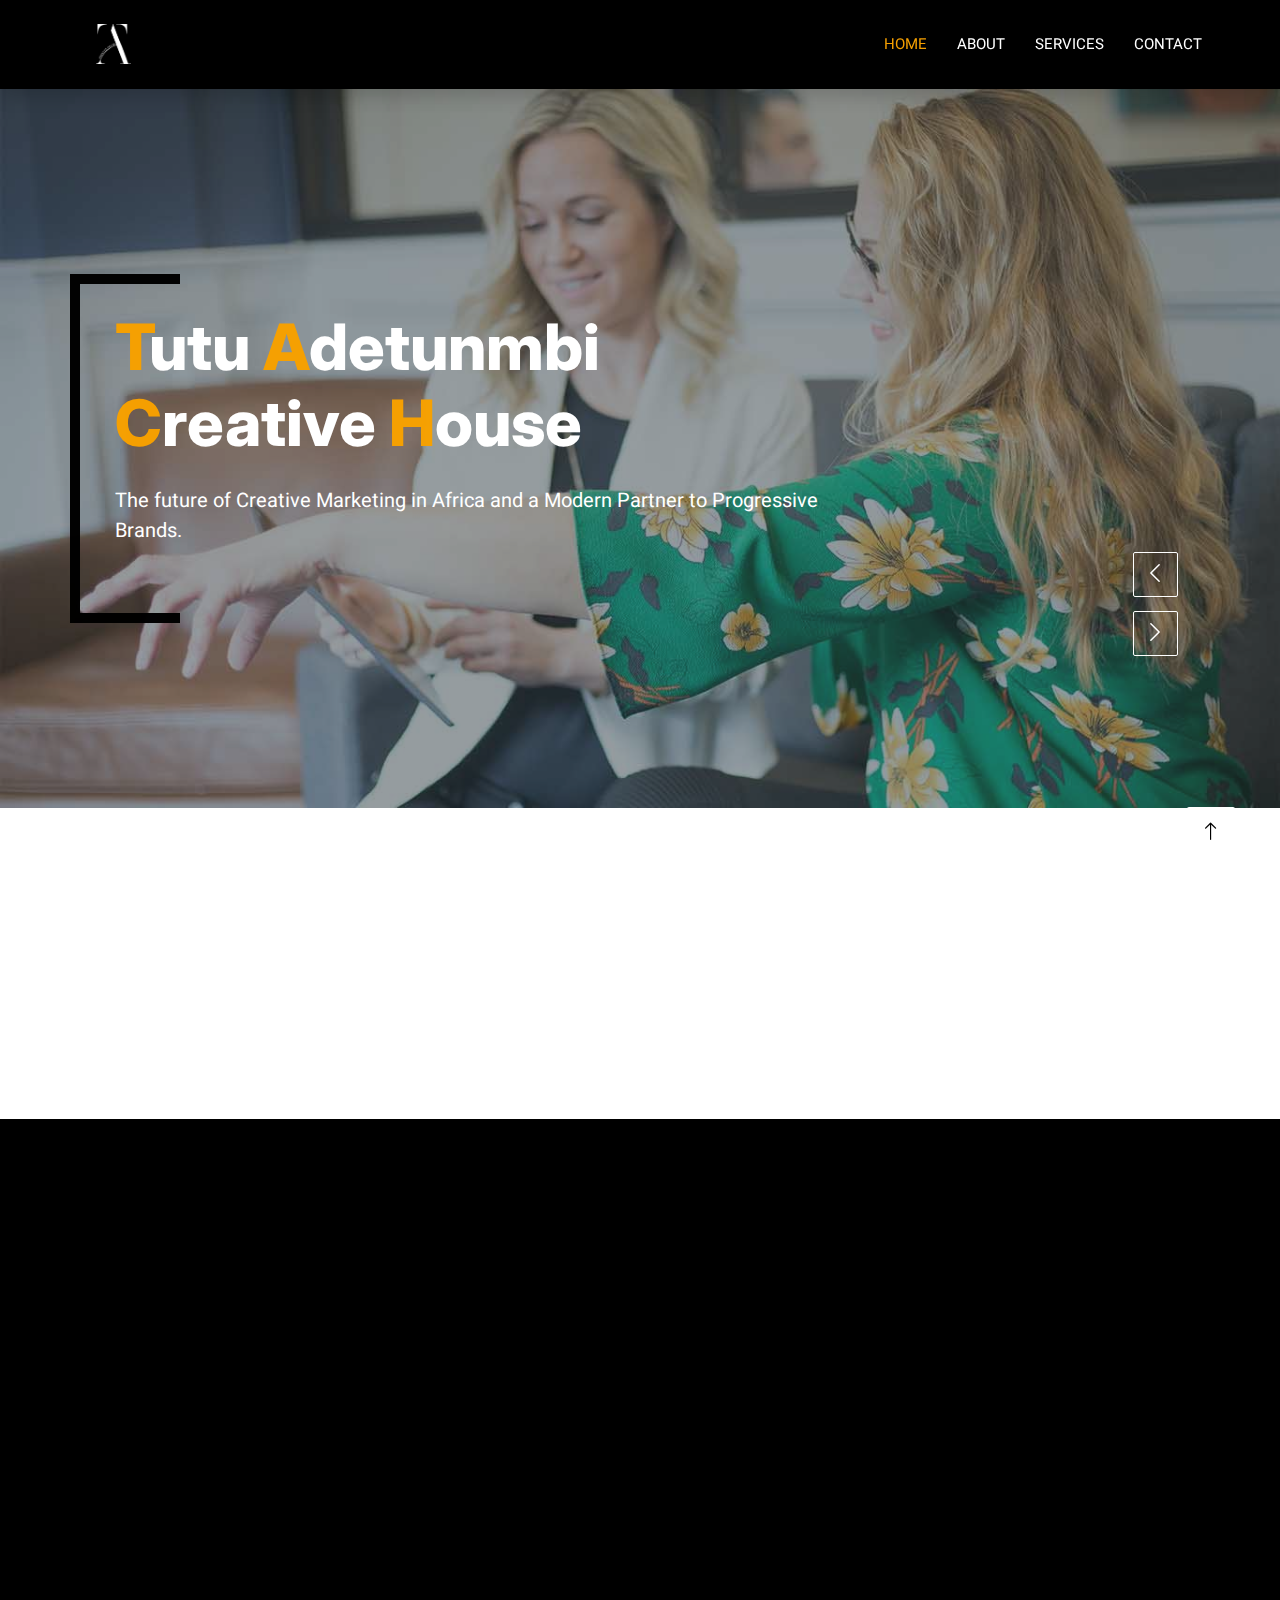
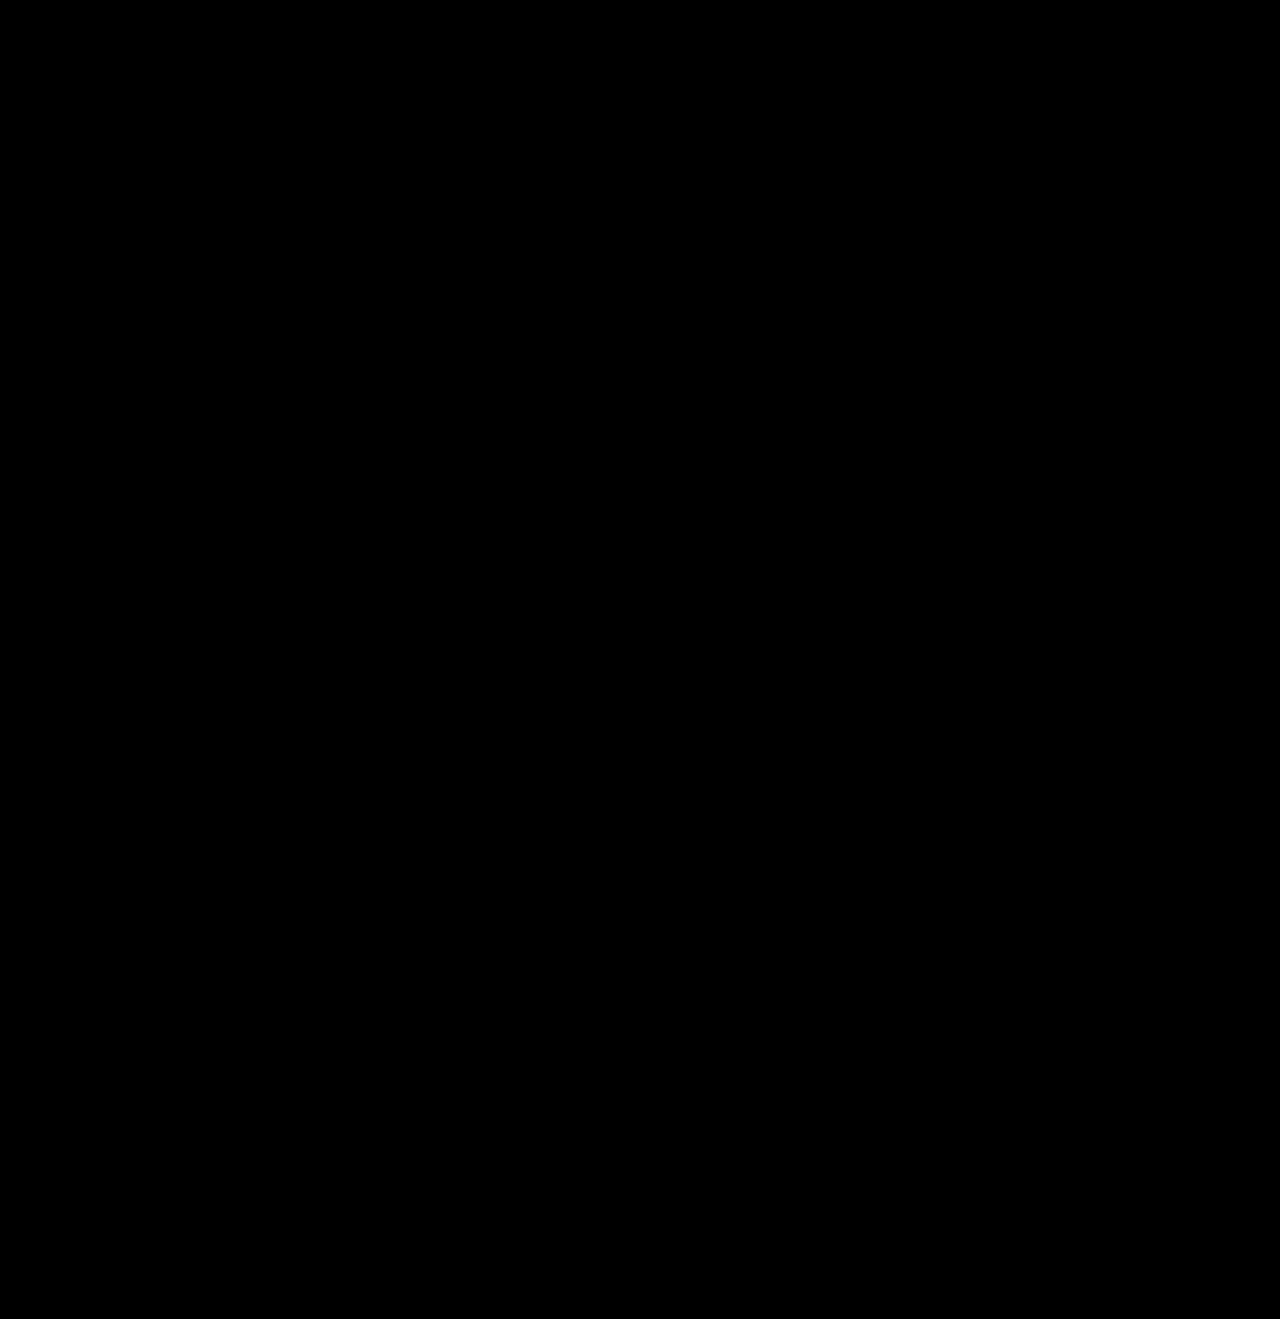
<file: index.html>
<!DOCTYPE html>
<html lang="en">

<head>
    <meta charset="utf-8">
    <title>Tutu Adetunmbi Creative House</title>
    <meta content="width=device-width, initial-scale=1.0" name="viewport">
    <meta content="" name="keywords">
    <meta content="" name="description">

    <!-- Favicon -->
    <link rel="apple-touch-icon" sizes="180x180" href="/apple-touch-icon.png">
    <link rel="icon" type="image/png" sizes="32x32" href="/favicon-32x32.png">
    <link rel="icon" type="image/png" sizes="16x16" href="/favicon-16x16.png">
    <link rel="manifest" href="/site.webmanifest">

    <!-- Google Web Fonts -->
    <link rel="preconnect" href="https://fonts.googleapis.com">
    <link rel="preconnect" href="https://fonts.gstatic.com" crossorigin>
    <link href="https://fonts.googleapis.com/css2?family=Heebo:wght@400;500;600&family=Inter:wght@700;800&display=swap" rel="stylesheet">
    
    <!-- Icon Font Stylesheet -->
    <link href="https://cdnjs.cloudflare.com/ajax/libs/font-awesome/5.10.0/css/all.min.css" rel="stylesheet">
    <link href="https://cdn.jsdelivr.net/npm/bootstrap-icons@1.4.1/font/bootstrap-icons.css" rel="stylesheet">

    <!-- Libraries Stylesheet -->
    <link href="lib/animate/animate.min.css" rel="stylesheet">
    <link href="lib/owlcarousel/assets/owl.carousel.min.css" rel="stylesheet">

    <!-- Customized Bootstrap Stylesheet -->
    <link href="css/bootstrap.min.css" rel="stylesheet">

    <!-- Template Stylesheet -->
    <link href="css/style.css" rel="stylesheet">
</head>

<body>
    <div class="container-xxl bg-white p-0">
        <!-- Spinner Start -->
        <div id="spinner" class="show bg-white position-fixed translate-middle w-100 vh-100 top-50 start-50 d-flex align-items-center justify-content-center">
            <div class="spinner-border s" style="width: 3rem; height: 3rem;" role="status">
                <span class="sr-only">Loading...</span>
            </div>
        </div>
        <!-- Spinner End -->


        <!-- Navbar Start -->
        <nav class="navbar navbar-expand-lg bg-dark navbar-dark shadow sticky-top px-lg-5">
            <a href="index.html" class="navbar-brand d-flex align-items-center text-center py-0 px-4 px-lg-5">
                <img id="tach-logo" src="white logo.png" alt="">
            </a>
            <button type="button" class="navbar-toggler me-4" data-bs-toggle="collapse" data-bs-target="#navbarCollapse">
                <span class="navbar-toggler-icon "></span>
            </button>
            <div class="collapse navbar-collapse" id="navbarCollapse">
                <div class="navbar-nav ms-auto p-4 p-lg-0">
                    <a href="index.html" class="nav-item nav-link active">Home</a>
                    <a href="about.html" class="nav-item nav-link">About</a>
                    <a href="job-detail.html" class="nav-item nav-link">Services</a>
                    <a href="contact.html" class="nav-item nav-link">Contact</a>
                </div>
            </div>
        </nav>
        <!-- Navbar End -->


        <!-- Carousel Start -->
        <div class="container-fluid p-0">
            <div class="owl-carousel header-carousel position-relative">
                <div class="owl-carousel-item position-relative">
                    <img class="img-fluid" src="img/carousel-1.jpg" alt="">
                    <div class="position-absolute top-0 start-0 w-100 h-100 d-flex align-items-center" style="background: rgba(43, 57, 64, .5);">
                        <div class="container">
                            <div class="row justify-content-start">
                                <div class="col-10 col-lg-8">
                                    <h1 class="display-3  animated slideInDown mb-4 text-white "   ><span id="change-color">T</span>utu  <span id="change-color">A</span>detunmbi  <span id="change-color">C</span>reative  <span id="change-color">H</span>ouse</h1>
                                    <p class="fs-5 fw-medium text-white mb-4 pb-2">The future of Creative Marketing in Africa and a Modern Partner to Progressive Brands.</p>
                                </div>
                            </div>
                        </div>
                    </div>
                </div>
                <div class="owl-carousel-item position-relative">
                    <img class="img-fluid" src="tai/speaking.jpg" alt="">
                    <div class="position-absolute top-0 start-0 w-100 h-100 d-flex align-items-center" style="background: rgba(43, 57, 64, .5);">
                        <div class="container">
                            <div class="row justify-content-start">
                                <div class="col-10 col-lg-8">
                                    <h1 class="display-3  animated slideInDown mb-4" id="change-color" ><a href="">Meet Our CEO.</a></h1>
                                    <!-- <p class="fs-5 fw-medium text-white mb-4 pb-2">Vero elitr justo clita lorem. Ipsum dolor at sed stet sit diam no. Kasd rebum ipsum et diam justo clita et kasd rebum sea elitr.</p> -->
                                </div>
                            </div>
                        </div>
                    </div>
                </div>
            </div>
        </div>
        <!-- Carousel End -->


        


        <!-- Category Start -->
        <div class="container-xxl py-5 bg-dark">
            <div class="container">
                <h1 class="text-center mb-5 wow fadeInUp text-white" data-wow-delay="0.1s">SERVICES</h1>
                <div class="row g-4">
                    <div class="col-lg-3 col-sm-6 wow fadeInUp" data-wow-delay="0.1s">
                        <a class="cat-item rounded p-4" href="">
                            <i  id="i-tag-light" class="fa fa-3x fa-mail-bulk  mb-4"></i>
                            <h6 class="mb-3 text-white">Marketing</h6>
                        </a>
                    </div>
                    <div class="col-lg-3 col-sm-6 wow fadeInUp" data-wow-delay="0.1s">
                        <a class="cat-item rounded p-4" href="">
                            <i  id="i-tag-light"   class="fa fa-3x fa-chart-line  mb-4"></i>
                            <h6 class="mb-3 text-white">Brand Development </h6>
                        </a>
                    </div>
                    <div class="col-lg-3 col-sm-6 wow fadeInUp" data-wow-delay="0.5s">
                        <a class="cat-item rounded p-4" href="">
                            <i  id="i-tag-light"   class="fa fa-3x fa-book-reader  mb-4"></i>
                            <h6 class="mb-3 text-white">Coaching & Trainings</h6>
                        </a>
                    </div>
                    <div class="col-lg-3 col-sm-6 wow fadeInUp" data-wow-delay="0.7s">
                        <a class="cat-item rounded p-4" href="">
                            <i  id="i-tag-light"   class="fa fa-3x fa-drafting-compass  mb-4"></i>
                            <h6 class="mb-3 text-white">Creative Content </h6>
                        </a>
                    </div>
                    <!-- <div class="col-lg-3 col-sm-6 wow fadeInUp" data-wow-delay="0.3s">
                        <a class="cat-item rounded p-4" href="">
                            <i class="fa fa-3x fa-headset text-primary mb-4"></i>
                            <h6 class="mb-3">Customer Service</h6>
                        </a>
                    </div>
                    <div class="col-lg-3 col-sm-6 wow fadeInUp" data-wow-delay="0.5s">
                        <a class="cat-item rounded p-4" href="">
                            <i class="fa fa-3x fa-user-tie text-primary mb-4"></i>
                            <h6 class="mb-3">Human Resource</h6>
                            <p class="mb-0">123 Vacancy</p>
                        </a>
                    </div>
                    <div class="col-lg-3 col-sm-6 wow fadeInUp" data-wow-delay="0.7s">
                        <a class="cat-item rounded p-4" href="">
                            <i class="fa fa-3x fa-tasks text-primary mb-4"></i>
                            <h6 class="mb-3">Project Management</h6>
                        </a>
                    </div>
                    
                    <div class="col-lg-3 col-sm-6 wow fadeInUp" data-wow-delay="0.3s">
                        <a class="cat-item rounded p-4" href="">
                            <i class="fa fa-3x fa-hands-helping text-primary mb-4"></i>
                            <h6 class="mb-3">Sales & Communication</h6>
                        </a>
                    </div> -->
                  
                   
                </div>
            </div>
        </div>
        <!-- Category End -->


        <!-- About Start -->
        <div class="container-xxl py-5 bg-dark">
            <div class="container">
                <div class="row g-5 align-items-center">
                    <div class="col-lg-6 wow fadeIn" data-wow-delay="0.1s">
                        <div class="row g-0 about-bg rounded overflow-hidden">
                            <div class="col-6 text-start">
                                <img class="img-fluid w-100" src="img/about-1.jpg">
                            </div>
                            <div class="col-6 text-start">
                                <img class="img-fluid" src="img/about-2.jpg" style="width: 85%; margin-top: 15%;">
                            </div>
                            <div class="col-6 text-end">
                                <img class="img-fluid" src="img/about-3.jpg" style="width: 85%;">
                            </div>
                            <div class="col-6 text-end">
                                <img class="img-fluid w-100" src="img/about-4.jpg">
                            </div>
                        </div>
                    </div>
                    <div class="col-lg-6 wow fadeIn" data-wow-delay="0.5s">
                        <h1 class="mb-4 text-white">Who We Are</h1>
                        <p id="color-3" class="mb-4 ">Tutu Adetunmbi Creative is a creative agency in Lagos, Nigeria offering Web3 Marketing, Social Media Brand Development, Digital Marketing Strategy, Marketing Career Coaching, Creative Recruitment Talent Finding, Creative Content and Social Media Marketing to both small businesses and large enterprises. We are known for building the future of marketing, elevating brands and creating killer strategies that makes an impact.
                        </p>
                        <a id="pri-btn-2" class="btn  py-3 px-5 mt-3" href="about.html">Read More</a>
                    </div>
                </div>
            </div>
        </div>
        <!-- About End -->


        <!-- Jobs Start -->
        <div class="container-xxl py-5 bg-dark">
            <div class="container">
                <h1 class="text-center mb-5 wow fadeInUp text-white" data-wow-delay="0.1s">Our Top Clients</h1>
                <div id="client" class="tab-class text-center wow fadeInUp" data-wow-delay="0.3s">
                    <div id="tab-add" class="tab-content">
                        <div id="tab-1" class="tab-pane fade show p-0 active">
                            <div  id="shorter" class="job-item p-4 mb-4">
                                <div class="  g-4">
                                    <div class="col-sm-12 col-md-8 d-flex align-items-center">
                                        <img class="flex-shrink-0 img-fluid border rounded" src="tai/958px-Mitsubishi_motors_new_logo.png" alt="" style="width: 80px; height: 80px;">
                                        <div class="text-start ps-4">
                                            <h5 class="mb-3 text-white">Mitsubishi </h5>
                                        </div>
                                    </div>
                                </div>
                            </div>
                            <div   id="shorter" class="job-item p-4 mb-4">
                                <div class="row g-4">
                                    <div class="col-sm-12 col-md-8 d-flex align-items-center">
                                        <img class="flex-shrink-0 img-fluid border rounded" src="tai/orange-group-logo.jpg" alt="" style="width: 80px; height: 80px;">
                                        <div class="text-start ps-4">
                                            <h5 class="mb-3 text-white">Orange Group </h5>
                                            
                                        </div>
                                    </div>
                                </div>
                            </div>
                            <div  id="shorter" class="job-item p-4 mb-4">
                                <div class="row g-4">
                                    <div class="col-sm-12 col-md-8 d-flex align-items-center">
                                        <img class="flex-shrink-0 img-fluid border rounded" src="tai/Spice.jpg" alt="" style="width: 80px; height: 80px;">
                                        <div class="text-start ps-4">
                                            <h5 class="mb-3 text-white">Spice</h5>
                                        </div>
                                    </div>
                                    
                                </div>
                            </div>
                            <div  id="shorter" class="job-item p-4 mb-4">
                                <div class="row g-4">
                                    <div class="col-sm-12 col-md-8 d-flex align-items-center">
                                        <img class="flex-shrink-0 img-fluid border rounded" src="tai/Unknown.jpeg" alt="" style="width: 80px; height: 80px;">
                                        <div class="text-start ps-4">
                                            <h5 class="mb-3 text-white">EMG</h5>
                                        </div>
                                    </div>
                                </div>
                            </div>
                            <div  id="shorter"  class="job-item p-4 mb-4">
                                <div class="row g-4">
                                    <div class="col-sm-12 col-md-8 d-flex align-items-center">
                                        <img class="flex-shrink-0 img-fluid border rounded" src="tai/why-you-should-learn-an-SOZqfv-gk_J-xDR1S_5cZhq.1400x1400.jpeg" alt="" style="width: 80px; height: 80px;">
                                        <div class="text-start ps-4">
                                            <h5 class="mb-3 text-white">Lingua 54</h5>
                                    </div>
                                </div>
                            </div>
                        </div>
                    </div>
                </div>
            </div>
        </div>
        <!-- Jobs End -->

        <!-- Testimonial Start -->
        <!-- <div class="container-xxl py-5 wow fadeInUp" data-wow-delay="0.1s">
            <div class="container">
                <h1 class="text-center mb-5">Our Clients Say!!!</h1>
                <div class="owl-carousel testimonial-carousel">
                    <div class="testimonial-item bg-light rounded p-4">
                        <i class="fa fa-quote-left fa-2x text-primary mb-3"></i>
                        <p>Dolor et eos labore, stet justo sed est sed. Diam sed sed dolor stet amet eirmod eos labore diam</p>
                        <div class="d-flex align-items-center">
                            <img class="img-fluid flex-shrink-0 rounded" src="img/testimonial-1.jpg" style="width: 50px; height: 50px;">
                            <div class="ps-3">
                                <h5 class="mb-1">Client Name</h5>
                                <small>Profession</small>
                            </div>
                        </div>
                    </div>
                    <div class="testimonial-item bg-light rounded p-4">
                        <i class="fa fa-quote-left fa-2x text-primary mb-3"></i>
                        <p>Dolor et eos labore, stet justo sed est sed. Diam sed sed dolor stet amet eirmod eos labore diam</p>
                        <div class="d-flex align-items-center">
                            <img class="img-fluid flex-shrink-0 rounded" src="img/testimonial-2.jpg" style="width: 50px; height: 50px;">
                            <div class="ps-3">
                                <h5 class="mb-1">Client Name</h5>
                                <small>Profession</small>
                            </div>
                        </div>
                    </div>
                    <div class="testimonial-item bg-light rounded p-4">
                        <i class="fa fa-quote-left fa-2x text-primary mb-3"></i>
                        <p>Dolor et eos labore, stet justo sed est sed. Diam sed sed dolor stet amet eirmod eos labore diam</p>
                        <div class="d-flex align-items-center">
                            <img class="img-fluid flex-shrink-0 rounded" src="img/testimonial-3.jpg" style="width: 50px; height: 50px;">
                            <div class="ps-3">
                                <h5 class="mb-1">Client Name</h5>
                                <small>Profession</small>
                            </div>
                        </div>
                    </div>
                    <div class="testimonial-item bg-light rounded p-4">
                        <i class="fa fa-quote-left fa-2x text-primary mb-3"></i>
                        <p>Dolor et eos labore, stet justo sed est sed. Diam sed sed dolor stet amet eirmod eos labore diam</p>
                        <div class="d-flex align-items-center">
                            <img class="img-fluid flex-shrink-0 rounded" src="img/testimonial-4.jpg" style="width: 50px; height: 50px;">
                            <div class="ps-3">
                                <h5 class="mb-1">Client Name</h5>
                                <small>Profession</small>
                            </div>
                        </div>
                    </div>
                </div>
            </div>
        </div> -->
        <!-- Testimonial End -->
        

        <!-- Footer Start -->
        <div i class="container-fluid bg-dark text-white-50 footer pt-5 mt-5 wow fadeIn" data-wow-delay="0.1s">
            <div d="footer" class="container py-5">
                <div class="row g-5">
                    <div class="col-lg-3 col-md-6">
                        <h5 class="text-white mb-4">Company</h5>
                        <a class="btn btn-link text-white-50" href="about.html">About Us</a>
                        <a class="btn btn-link text-white-50" href="contact.html">Contact Us</a>
                        <a class="btn btn-link text-white-50" href="job-detail.html">Our Services</a>
                    </div>
                    
                    <div class="col-lg-3 col-md-6">
                        <h5 class="text-white mb-4">Contact</h5>
                        <p class="mb-2"><i class="fa fa-map-marker-alt me-3"></i>Lagos, Nigeria</p>
                        <p class="mb-2"><i class="fa fa-phone-alt me-3"></i>+234 915 658 6095</p>
                        <p class="mb-2"><i class="fa fa-envelope me-3"></i>info@tutuadetunmbi.com</p>
                        <div class="d-flex pt-2">
                            <a class="btn btn-outline-light btn-social" href="https://twitter.com/tach_ng"><i class="fab fa-twitter"></i></a>
                            <a class="btn btn-outline-light btn-social" href=" https://www.instagram.com/tach_ng"><i class="bi bi-instagram"></i></a>
                            <a class="btn btn-outline-light btn-social" href="https://www.linkedin.com/company/tachng/?viewAsMember=true"><i class="fab fa-linkedin-in"></i></a>
                        </div>
                    </div>
                    <!-- <div class="col-lg-3 col-md-6">
                        <h5 class="text-white mb-4">Newsletter</h5>
                        <p>Dolor amet sit justo amet elitr clita ipsum elitr est.</p>
                        <form action="https://formspree.io/f/mbjwoayr" role="form" method="post" ></form>
                           <div class="position-relative mx-auto" style="max-width: 400px;">
                                <input class="form-control bg-transparent w-100 py-3 ps-4 pe-5" type="text" placeholder="Your email">
                                <button type="button" class="btn btn-primary py-2 position-absolute top-0 end-0 mt-2 me-2">SignUp</button>
                           </div>
                        </form>
                    </div> -->
                </div>
            </div>
            <div class="container">
                <div class="copyright">
                    <div class="row">
                        <div class="col-md-6 text-center text-md-start mb-3 mb-md-0">
                            &copy; <a class="border-bottom" href="#">Tutu Adetunmbi Creative House </a>
                        </div>
                        <div>
                            <a href="">Powered by WebBizz Assistant.</a>
                        </div>
                    </div>
                </div>
            </div>
        </div>
        <!-- Footer End -->


        <!-- Back to Top -->
        <a href="#"  id="pri-btn-2"  class="btn btn-lg  btn-lg-square back-to-top"><i class="bi bi-arrow-up"></i></a>
    </div>

    <!-- JavaScript Libraries -->
    <script src="https://code.jquery.com/jquery-3.4.1.min.js"></script>
    <script src="https://cdn.jsdelivr.net/npm/bootstrap@5.0.0/dist/js/bootstrap.bundle.min.js"></script>
    <script src="lib/wow/wow.min.js"></script>
    <script src="lib/easing/easing.min.js"></script>
    <script src="lib/waypoints/waypoints.min.js"></script>
    <script src="lib/owlcarousel/owl.carousel.min.js"></script>

    <!-- Template Javascript -->
    <script src="js/main.js"></script>
</body>

</html>
</file>
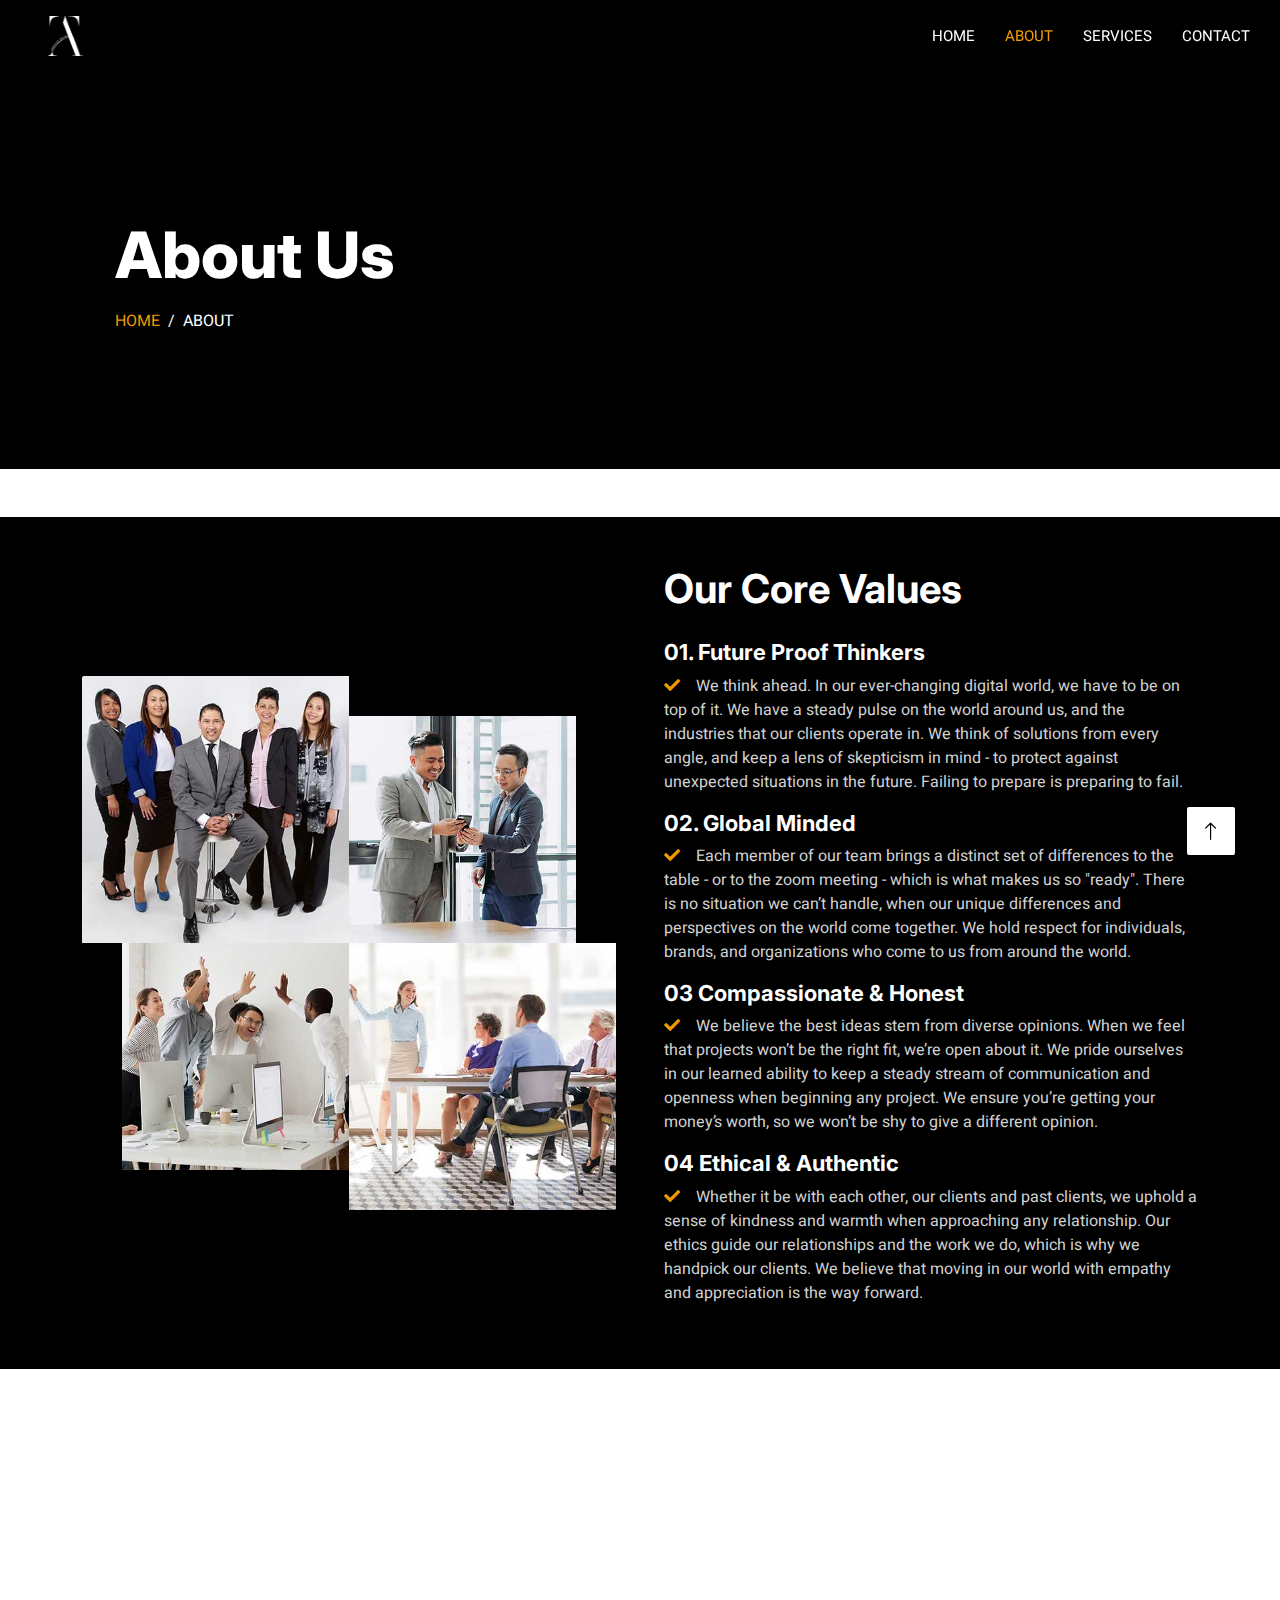
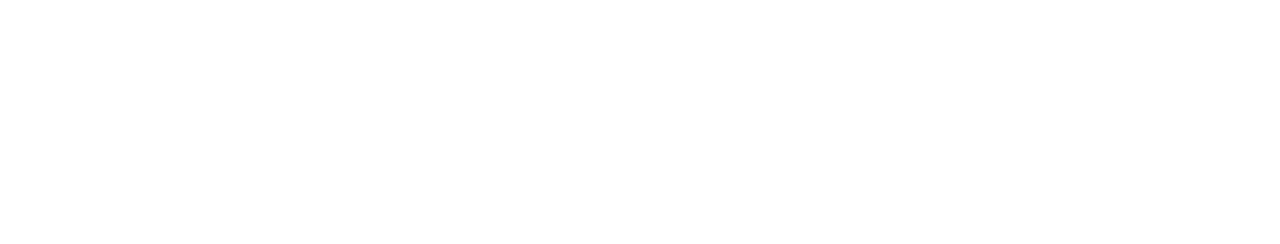
<file: about.html>
<!DOCTYPE html>
<html lang="en">

<head>
    <meta charset="utf-8">
    <title>Tutu Adetunmbi Creative House</title>
    <meta content="width=device-width, initial-scale=1.0" name="viewport">
    <meta content="" name="keywords">
    <meta content="" name="description">

    <!-- Favicon -->
    <link rel="apple-touch-icon" sizes="180x180" href="/apple-touch-icon.png">
    <link rel="icon" type="image/png" sizes="32x32" href="/favicon-32x32.png">
    <link rel="icon" type="image/png" sizes="16x16" href="/favicon-16x16.png">
    <link rel="manifest" href="/site.webmanifest">


    <!-- Google Web Fonts -->
    <link rel="preconnect" href="https://fonts.googleapis.com">
    <link rel="preconnect" href="https://fonts.gstatic.com" crossorigin>
    <link href="https://fonts.googleapis.com/css2?family=Heebo:wght@400;500;600&family=Inter:wght@700;800&display=swap" rel="stylesheet">
    
    <!-- Icon Font Stylesheet -->
    <link href="https://cdnjs.cloudflare.com/ajax/libs/font-awesome/5.10.0/css/all.min.css" rel="stylesheet">
    <link href="https://cdn.jsdelivr.net/npm/bootstrap-icons@1.4.1/font/bootstrap-icons.css" rel="stylesheet">

    <!-- Libraries Stylesheet -->
    <link href="lib/animate/animate.min.css" rel="stylesheet">
    <link href="lib/owlcarousel/assets/owl.carousel.min.css" rel="stylesheet">

    <!-- Customized Bootstrap Stylesheet -->
    <link href="css/bootstrap.min.css" rel="stylesheet">

    <!-- Template Stylesheet -->
    <link href="css/style.css" rel="stylesheet">
</head>

<body>
    <div class="container-xxl bg-white p-0">
        <!-- Spinner Start -->
        <div id="spinner" class="show bg-white position-fixed translate-middle w-100 vh-100 top-50 start-50 d-flex align-items-center justify-content-center">
            <div class="spinner-border " style="width: 3rem; height: 3rem;" role="status">
                <span class="sr-only">Loading...</span>
            </div>
        </div>
        <!-- Spinner End -->


        <!-- Navbar Start -->
        <nav class="navbar navbar-expand-lg bg-dark navbar-dark shadow sticky-top p-0">
            <a href="index.html" class="navbar-brand d-flex align-items-center text-center py-0 px-4 px-lg-5">
                <img id="tach-logo" src="white logo.png" alt="">
            </a>
            <button type="button" class="navbar-toggler me-4" data-bs-toggle="collapse" data-bs-target="#navbarCollapse">
                <span class="navbar-toggler-icon"></span>
            </button>
            <div class="collapse navbar-collapse" id="navbarCollapse">
                <div class="navbar-nav ms-auto p-4 p-lg-0">
                    <a href="index.html" class="nav-item nav-link ">Home</a>
                    <a href="about.html" class="nav-item nav-link active">About</a>
                    <a href="job-detail.html" class="nav-item nav-link">Services</a>
                    <a href="contact.html" class="nav-item nav-link">Contact</a>
                </div>
            </div>
        </nav>
        <!-- Navbar End -->


        <!-- Header End -->
        <div class="container-xxl py-5 page-header mb-5">
            <div class="container my-5 pt-5 pb-4">
                <h1 class="display-3 text-white mb-3 animated slideInDown">About Us</h1>
                <nav aria-label="breadcrumb">
                    <ol class="breadcrumb text-uppercase">
                        <li id="change-color" class="breadcrumb-item"><a href="index.html">Home</a></li>
                        <li class="breadcrumb-item text-white active" aria-current="page">About</li>
                    </ol>
                </nav>
            </div>
        </div>
        <!-- Header End -->


        <!-- About Start -->
        <div class="container-xxl py-5 bg-dark text-white">
            <div class="container">
                <div class="row g-5 align-items-center">
                    <div class="col-lg-6 wow fadeIn" data-wow-delay="0.1s">
                        <div class="row g-0 about-bg rounded overflow-hidden">
                            <div class="col-6 text-start">
                                <img class="img-fluid w-100" src="img/about-1.jpg">
                            </div>
                            <div class="col-6 text-start">
                                <img class="img-fluid" src="img/about-2.jpg" style="width: 85%; margin-top: 15%;">
                            </div>
                            <div class="col-6 text-end">
                                <img class="img-fluid" src="img/about-3.jpg" style="width: 85%;">
                            </div>
                            <div class="col-6 text-end">
                                <img class="img-fluid w-100" src="img/about-4.jpg">
                            </div>
                        </div>
                    </div>
                    <div class="col-lg-6 wow fadeIn" data-wow-delay="0.5s">
                        <h1 id="h-v" class="mb-4 text-white">Our Core Values</h1>
                        <div>
                            <div>
                                <h2 id="values"   class="text-white">
                                    01.
                                    Future Proof Thinkers
                                </h2 id="values">
                                <p id="color-3"><i id="change-color"  class="fa fa-check  me-3 "></i>We think ahead. In our ever-changing digital world, we have to be on top of it. We have a steady pulse 
                                    on the world around us, and the industries that our clients operate in. We think of solutions from every angle, and keep a lens of skepticism in mind - to protect against unexpected situations in the future. Failing to prepare is preparing to fail.</p>
                            </div>
                            <div>
                                <h2 id="values"  class="text-white">
                                    02. 
                                    Global Minded
                                </h2 id="values">
                                <p  id="color-3"><i id="change-color"  class="fa fa-check  me-3"></i>Each member of our team brings a distinct set of differences to the table 
                                    - or to the zoom meeting - which is what makes us so "ready". There is no situation we can’t handle, when our unique differences and perspectives on the world come together.
                                    We hold respect for individuals, brands, and organizations who come to us from around the world.</p>
                            </div>
                            <div>
                                <h2 id="values" class="text-white">
                                    03
                                    Compassionate  & Honest
                                </h2 id="values">
                                <p  id="color-3"><i id="change-color"  class="fa fa-check  me-3 "></i>We believe the best ideas stem from diverse opinions.
                                     When we feel that projects won’t be the right fit, we’re open about it.
                                     We pride ourselves in our learned ability to keep a steady stream of communication and openness when beginning any project. 
                                     We ensure you’re getting your money’s worth, so we won’t be shy to give a different opinion.
                                </p>
                            </div>
                            <div>
                                <h2 id="values"  class="text-white">
                                    04
                                    Ethical & Authentic
                                </h2 id="values">
                                <p  id="color-3"><i id="change-color"  class="fa fa-check  me-3"></i>Whether it be with each other, our clients and past clients, we uphold a sense of kindness and warmth when approaching any relationship. 
                                    Our ethics guide our relationships and the work we do, which is why we handpick our clients. 
                                    We believe that moving in our world with empathy and appreciation is the way forward.</p>
                            </div>
                        </div>
                    </div>
                </div>
            </div>
        </div>
        <!-- About End -->


       <!-- Footer Start -->
       <div i class="container-fluid bg-dark text-white-50 footer pt-5 mt-5 wow fadeIn" data-wow-delay="0.1s">
        <div d="footer" class="container py-5">
            <div class="row g-5">
                <div class="col-lg-3 col-md-6">
                    <h5 class="text-white mb-4">Company</h5>
                    <a class="btn btn-link text-white-50" href="about.html">About Us</a>
                    <a class="btn btn-link text-white-50" href="contact.html">Contact Us</a>
                    <a class="btn btn-link text-white-50" href="job-detail.html">Our Services</a>
                </div>
                
                <div class="col-lg-3 col-md-6">
                    <h5 class="text-white mb-4">Contact</h5>
                    <p class="mb-2"><i class="fa fa-map-marker-alt me-3"></i>Lagos, Nigeria</p>
                    <p class="mb-2"><i class="fa fa-phone-alt me-3"></i>+234 915 658 6095</p>
                    <p class="mb-2"><i class="fa fa-envelope me-3"></i>info@tutuadetunmbi.com</p>
                    <div class="d-flex pt-2">
                        <a class="btn btn-outline-light btn-social" href="https://twitter.com/tach_ng"><i class="fab fa-twitter"></i></a>
                        <a class="btn btn-outline-light btn-social" href=" https://www.instagram.com/tach_ng"><i class="bi bi-instagram"></i></a>
                        <a class="btn btn-outline-light btn-social" href="https://www.linkedin.com/company/tachng/?viewAsMember=true"><i class="fab fa-linkedin-in"></i></a>
                    </div>
                </div>
                <!-- <div class="col-lg-3 col-md-6">
                    <h5 class="text-white mb-4">Newsletter</h5>
                    <p>Dolor amet sit justo amet elitr clita ipsum elitr est.</p>
                    <form action="https://formspree.io/f/mbjwoayr" role="form" method="post" ></form>
                       <div class="position-relative mx-auto" style="max-width: 400px;">
                            <input class="form-control bg-transparent w-100 py-3 ps-4 pe-5" type="text" placeholder="Your email">
                            <button type="button" class="btn btn-primary py-2 position-absolute top-0 end-0 mt-2 me-2">SignUp</button>
                       </div>
                    </form>
                </div> -->
            </div>
        </div>
        <div class="container">
            <div class="copyright">
                <div class="row">
                    <div class="col-md-6 text-center text-md-start mb-3 mb-md-0">
                        &copy; <a class="border-bottom" href="#">Tutu Adetunmbi Creative House</a>
                    </div>
                    <div>
                        <a href="">Powered by WebBizz Assistant.</a>
                    </div>
                </div>
            </div>
        </div>
    </div>
    <!-- Footer End -->



        <!-- Back to Top -->
        <a href="#"    id="pri-btn-2"   class="btn btn-lg btn-lg-square back-to-top"><i class="bi bi-arrow-up"></i></a>
    </div>

    <!-- JavaScript Libraries -->
    <script src="https://code.jquery.com/jquery-3.4.1.min.js"></script>
    <script src="https://cdn.jsdelivr.net/npm/bootstrap@5.0.0/dist/js/bootstrap.bundle.min.js"></script>
    <script src="lib/wow/wow.min.js"></script>
    <script src="lib/easing/easing.min.js"></script>
    <script src="lib/waypoints/waypoints.min.js"></script>
    <script src="lib/owlcarousel/owl.carousel.min.js"></script>

    <!-- Template Javascript -->
    <script src="js/main.js"></script>
</body>

</html>
</file>
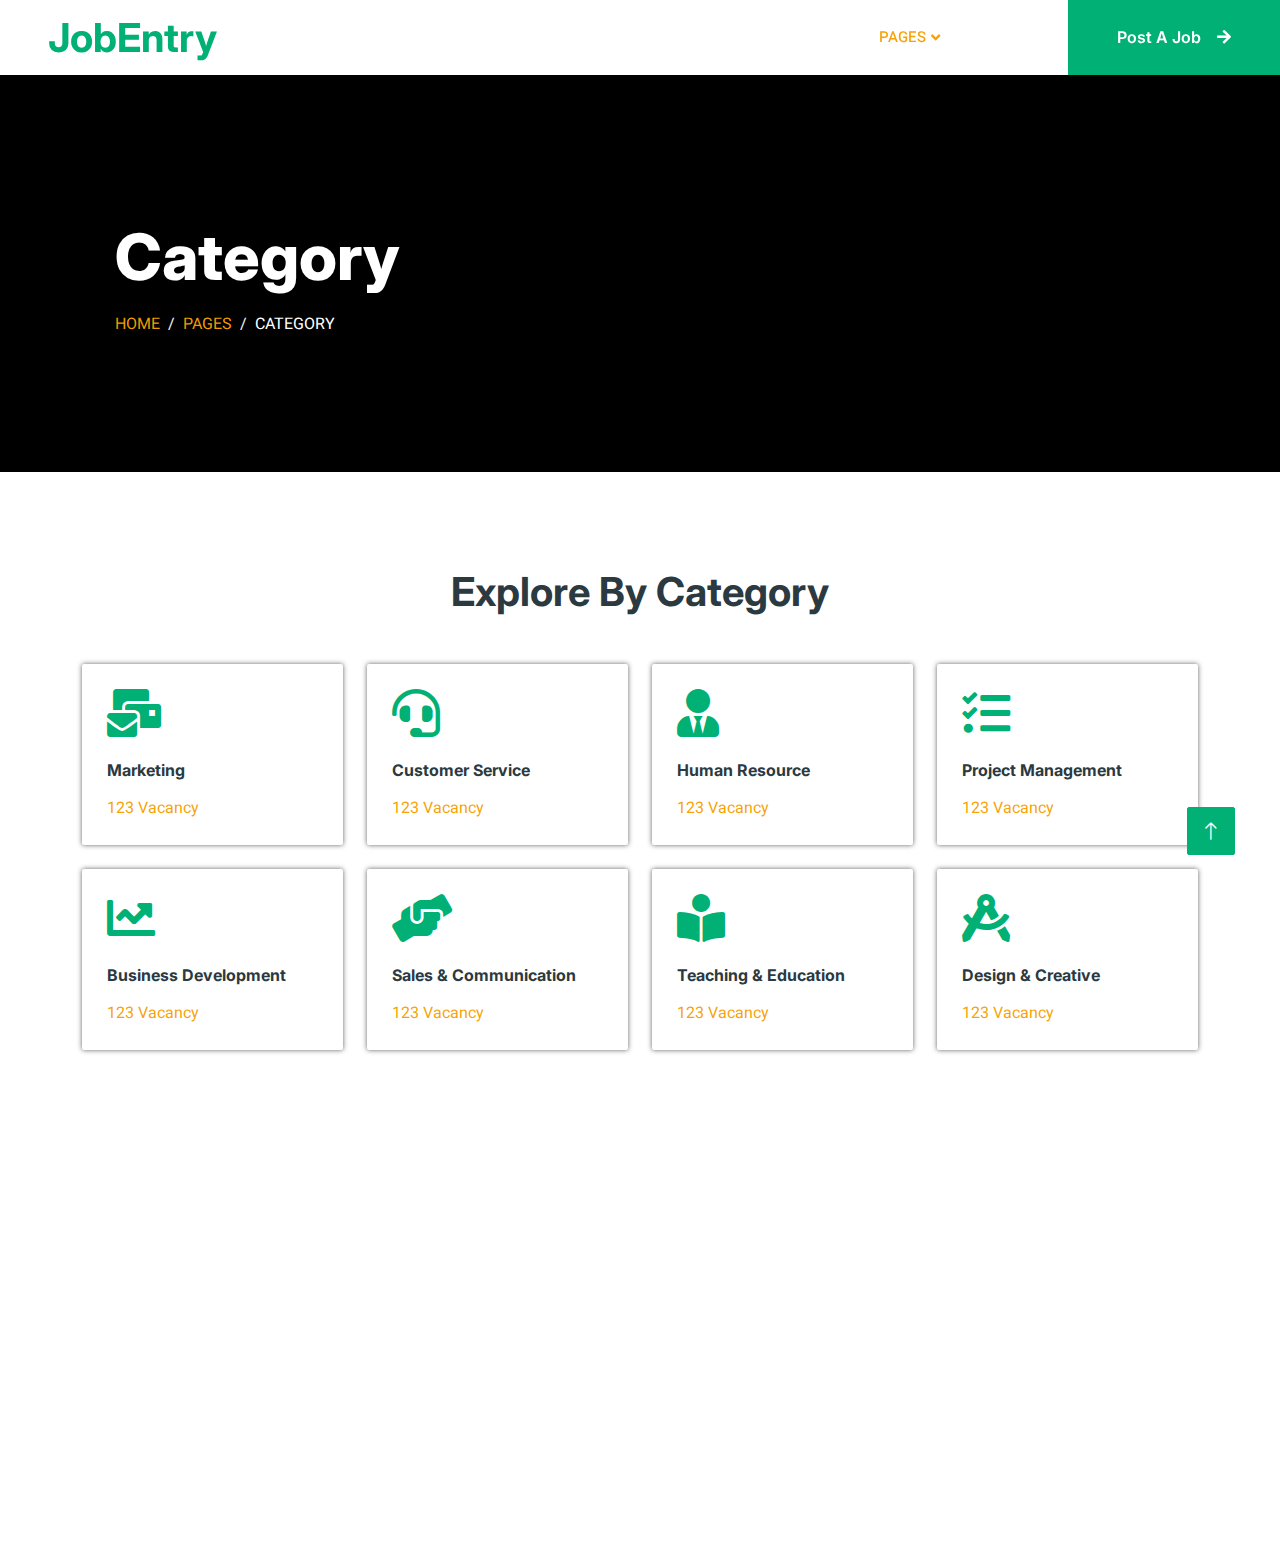
<file: category.html>
<!DOCTYPE html>
<html lang="en">

<head>
    <meta charset="utf-8">
    <title>JobEntry - Job Portal Website Template</title>
    <meta content="width=device-width, initial-scale=1.0" name="viewport">
    <meta content="" name="keywords">
    <meta content="" name="description">

    <!-- Favicon -->
    <link href="img/favicon.ico" rel="icon">

    <!-- Google Web Fonts -->
    <link rel="preconnect" href="https://fonts.googleapis.com">
    <link rel="preconnect" href="https://fonts.gstatic.com" crossorigin>
    <link href="https://fonts.googleapis.com/css2?family=Heebo:wght@400;500;600&family=Inter:wght@700;800&display=swap" rel="stylesheet">
    
    <!-- Icon Font Stylesheet -->
    <link href="https://cdnjs.cloudflare.com/ajax/libs/font-awesome/5.10.0/css/all.min.css" rel="stylesheet">
    <link href="https://cdn.jsdelivr.net/npm/bootstrap-icons@1.4.1/font/bootstrap-icons.css" rel="stylesheet">

    <!-- Libraries Stylesheet -->
    <link href="lib/animate/animate.min.css" rel="stylesheet">
    <link href="lib/owlcarousel/assets/owl.carousel.min.css" rel="stylesheet">

    <!-- Customized Bootstrap Stylesheet -->
    <link href="css/bootstrap.min.css" rel="stylesheet">

    <!-- Template Stylesheet -->
    <link href="css/style.css" rel="stylesheet">
</head>

<body>
    <div class="container-xxl bg-white p-0">
        <!-- Spinner Start -->
        <div id="spinner" class="show bg-white position-fixed translate-middle w-100 vh-100 top-50 start-50 d-flex align-items-center justify-content-center">
            <div class="spinner-border text-primary" style="width: 3rem; height: 3rem;" role="status">
                <span class="sr-only">Loading...</span>
            </div>
        </div>
        <!-- Spinner End -->


        <!-- Navbar Start -->
        <nav class="navbar navbar-expand-lg bg-white navbar-light shadow sticky-top p-0">
            <a href="index.html" class="navbar-brand d-flex align-items-center text-center py-0 px-4 px-lg-5">
                <h1 class="m-0 text-primary">JobEntry</h1>
            </a>
            <button type="button" class="navbar-toggler me-4" data-bs-toggle="collapse" data-bs-target="#navbarCollapse">
                <span class="navbar-toggler-icon"></span>
            </button>
            <div class="collapse navbar-collapse" id="navbarCollapse">
                <div class="navbar-nav ms-auto p-4 p-lg-0">
                    <a href="index.html" class="nav-item nav-link">Home</a>
                    <a href="about.html" class="nav-item nav-link">About</a>
                    <div class="nav-item dropdown">
                        <a href="#" class="nav-link dropdown-toggle" data-bs-toggle="dropdown">Jobs</a>
                        <div class="dropdown-menu rounded-0 m-0">
                            <a href="job-list.html" class="dropdown-item">Job List</a>
                            <a href="job-detail.html" class="dropdown-item">Job Detail</a>
                        </div>
                    </div>
                    <div class="nav-item dropdown">
                        <a href="#" class="nav-link dropdown-toggle active" data-bs-toggle="dropdown">Pages</a>
                        <div class="dropdown-menu rounded-0 m-0">
                            <a href="category.html" class="dropdown-item active">Job Category</a>
                            <a href="testimonial.html" class="dropdown-item">Testimonial</a>
                            <a href="404.html" class="dropdown-item">404</a>
                        </div>
                    </div>
                    <a href="contact.html" class="nav-item nav-link">Contact</a>
                </div>
                <a href="" class="btn btn-primary rounded-0 py-4 px-lg-5 d-none d-lg-block">Post A Job<i class="fa fa-arrow-right ms-3"></i></a>
            </div>
        </nav>
        <!-- Navbar End -->


        <!-- Header End -->
        <div class="container-xxl py-5 bg-dark page-header mb-5">
            <div class="container my-5 pt-5 pb-4">
                <h1 class="display-3 text-white mb-3 animated slideInDown">Category</h1>
                <nav aria-label="breadcrumb">
                    <ol class="breadcrumb text-uppercase">
                        <li class="breadcrumb-item"><a href="#">Home</a></li>
                        <li class="breadcrumb-item"><a href="#">Pages</a></li>
                        <li class="breadcrumb-item text-white active" aria-current="page">Category</li>
                    </ol>
                </nav>
            </div>
        </div>
        <!-- Header End -->


        <!-- Category Start -->
        <div class="container-xxl py-5">
            <div class="container">
                <h1 class="text-center mb-5 wow fadeInUp" data-wow-delay="0.1s">Explore By Category</h1>
                <div class="row g-4">
                    <div class="col-lg-3 col-sm-6 wow fadeInUp" data-wow-delay="0.1s">
                        <a class="cat-item rounded p-4" href="">
                            <i class="fa fa-3x fa-mail-bulk text-primary mb-4"></i>
                            <h6 class="mb-3">Marketing</h6>
                            <p class="mb-0">123 Vacancy</p>
                        </a>
                    </div>
                    <div class="col-lg-3 col-sm-6 wow fadeInUp" data-wow-delay="0.3s">
                        <a class="cat-item rounded p-4" href="">
                            <i class="fa fa-3x fa-headset text-primary mb-4"></i>
                            <h6 class="mb-3">Customer Service</h6>
                            <p class="mb-0">123 Vacancy</p>
                        </a>
                    </div>
                    <div class="col-lg-3 col-sm-6 wow fadeInUp" data-wow-delay="0.5s">
                        <a class="cat-item rounded p-4" href="">
                            <i class="fa fa-3x fa-user-tie text-primary mb-4"></i>
                            <h6 class="mb-3">Human Resource</h6>
                            <p class="mb-0">123 Vacancy</p>
                        </a>
                    </div>
                    <div class="col-lg-3 col-sm-6 wow fadeInUp" data-wow-delay="0.7s">
                        <a class="cat-item rounded p-4" href="">
                            <i class="fa fa-3x fa-tasks text-primary mb-4"></i>
                            <h6 class="mb-3">Project Management</h6>
                            <p class="mb-0">123 Vacancy</p>
                        </a>
                    </div>
                    <div class="col-lg-3 col-sm-6 wow fadeInUp" data-wow-delay="0.1s">
                        <a class="cat-item rounded p-4" href="">
                            <i class="fa fa-3x fa-chart-line text-primary mb-4"></i>
                            <h6 class="mb-3">Business Development</h6>
                            <p class="mb-0">123 Vacancy</p>
                        </a>
                    </div>
                    <div class="col-lg-3 col-sm-6 wow fadeInUp" data-wow-delay="0.3s">
                        <a class="cat-item rounded p-4" href="">
                            <i class="fa fa-3x fa-hands-helping text-primary mb-4"></i>
                            <h6 class="mb-3">Sales & Communication</h6>
                            <p class="mb-0">123 Vacancy</p>
                        </a>
                    </div>
                    <div class="col-lg-3 col-sm-6 wow fadeInUp" data-wow-delay="0.5s">
                        <a class="cat-item rounded p-4" href="">
                            <i class="fa fa-3x fa-book-reader text-primary mb-4"></i>
                            <h6 class="mb-3">Teaching & Education</h6>
                            <p class="mb-0">123 Vacancy</p>
                        </a>
                    </div>
                    <div class="col-lg-3 col-sm-6 wow fadeInUp" data-wow-delay="0.7s">
                        <a class="cat-item rounded p-4" href="">
                            <i class="fa fa-3x fa-drafting-compass text-primary mb-4"></i>
                            <h6 class="mb-3">Design & Creative</h6>
                            <p class="mb-0">123 Vacancy</p>
                        </a>
                    </div>
                </div>
            </div>
        </div>
        <!-- Category End -->


        <!-- Footer Start -->
        <div class="container-fluid bg-dark text-white-50 footer pt-5 mt-5 wow fadeIn" data-wow-delay="0.1s">
            <div class="container py-5">
                <div class="row g-5">
                    <div class="col-lg-3 col-md-6">
                        <h5 class="text-white mb-4">Company</h5>
                        <a class="btn btn-link text-white-50" href="">About Us</a>
                        <a class="btn btn-link text-white-50" href="">Contact Us</a>
                        <a class="btn btn-link text-white-50" href="">Our Services</a>
                        <a class="btn btn-link text-white-50" href="">Privacy Policy</a>
                        <a class="btn btn-link text-white-50" href="">Terms & Condition</a>
                    </div>
                    <div class="col-lg-3 col-md-6">
                        <h5 class="text-white mb-4">Quick Links</h5>
                        <a class="btn btn-link text-white-50" href="">About Us</a>
                        <a class="btn btn-link text-white-50" href="">Contact Us</a>
                        <a class="btn btn-link text-white-50" href="">Our Services</a>
                        <a class="btn btn-link text-white-50" href="">Privacy Policy</a>
                        <a class="btn btn-link text-white-50" href="">Terms & Condition</a>
                    </div>
                    <div class="col-lg-3 col-md-6">
                        <h5 class="text-white mb-4">Contact</h5>
                        <p class="mb-2"><i class="fa fa-map-marker-alt me-3"></i>123 Street, New York, USA</p>
                        <p class="mb-2"><i class="fa fa-phone-alt me-3"></i>+012 345 67890</p>
                        <p class="mb-2"><i class="fa fa-envelope me-3"></i>info@example.com</p>
                        <div class="d-flex pt-2">
                            <a class="btn btn-outline-light btn-social" href=""><i class="fab fa-twitter"></i></a>
                            <a class="btn btn-outline-light btn-social" href=""><i class="fab fa-facebook-f"></i></a>
                            <a class="btn btn-outline-light btn-social" href=""><i class="fab fa-youtube"></i></a>
                            <a class="btn btn-outline-light btn-social" href=""><i class="fab fa-linkedin-in"></i></a>
                        </div>
                    </div>
                    <div class="col-lg-3 col-md-6">
                        <h5 class="text-white mb-4">Newsletter</h5>
                        <p>Dolor amet sit justo amet elitr clita ipsum elitr est.</p>
                        <div class="position-relative mx-auto" style="max-width: 400px;">
                            <input class="form-control bg-transparent w-100 py-3 ps-4 pe-5" type="text" placeholder="Your email">
                            <button type="button" class="btn btn-primary py-2 position-absolute top-0 end-0 mt-2 me-2">SignUp</button>
                        </div>
                    </div>
                </div>
            </div>
            <div class="container">
                <div class="copyright">
                    <div class="row">
                        <div class="col-md-6 text-center text-md-start mb-3 mb-md-0">
                            &copy; <a class="border-bottom" href="#">Your Site Name</a>, All Right Reserved. 
							
							<!--/*** This template is free as long as you keep the footer author’s credit link/attribution link/backlink. If you'd like to use the template without the footer author’s credit link/attribution link/backlink, you can purchase the Credit Removal License from "https://htmlcodex.com/credit-removal". Thank you for your support. ***/-->
							Designed By <a class="border-bottom" href="https://htmlcodex.com">HTML Codex</a>
                        </div>
                        <div class="col-md-6 text-center text-md-end">
                            <div class="footer-menu">
                                <a href="">Home</a>
                                <a href="">Cookies</a>
                                <a href="">Help</a>
                                <a href="">FQAs</a>
                            </div>
                        </div>
                    </div>
                </div>
            </div>
        </div>
        <!-- Footer End -->


        <!-- Back to Top -->
        <a href="#" class="btn btn-lg btn-primary btn-lg-square back-to-top"><i class="bi bi-arrow-up"></i></a>
    </div>

    <!-- JavaScript Libraries -->
    <script src="https://code.jquery.com/jquery-3.4.1.min.js"></script>
    <script src="https://cdn.jsdelivr.net/npm/bootstrap@5.0.0/dist/js/bootstrap.bundle.min.js"></script>
    <script src="lib/wow/wow.min.js"></script>
    <script src="lib/easing/easing.min.js"></script>
    <script src="lib/waypoints/waypoints.min.js"></script>
    <script src="lib/owlcarousel/owl.carousel.min.js"></script>

    <!-- Template Javascript -->
    <script src="js/main.js"></script>
</body>

</html>
</file>
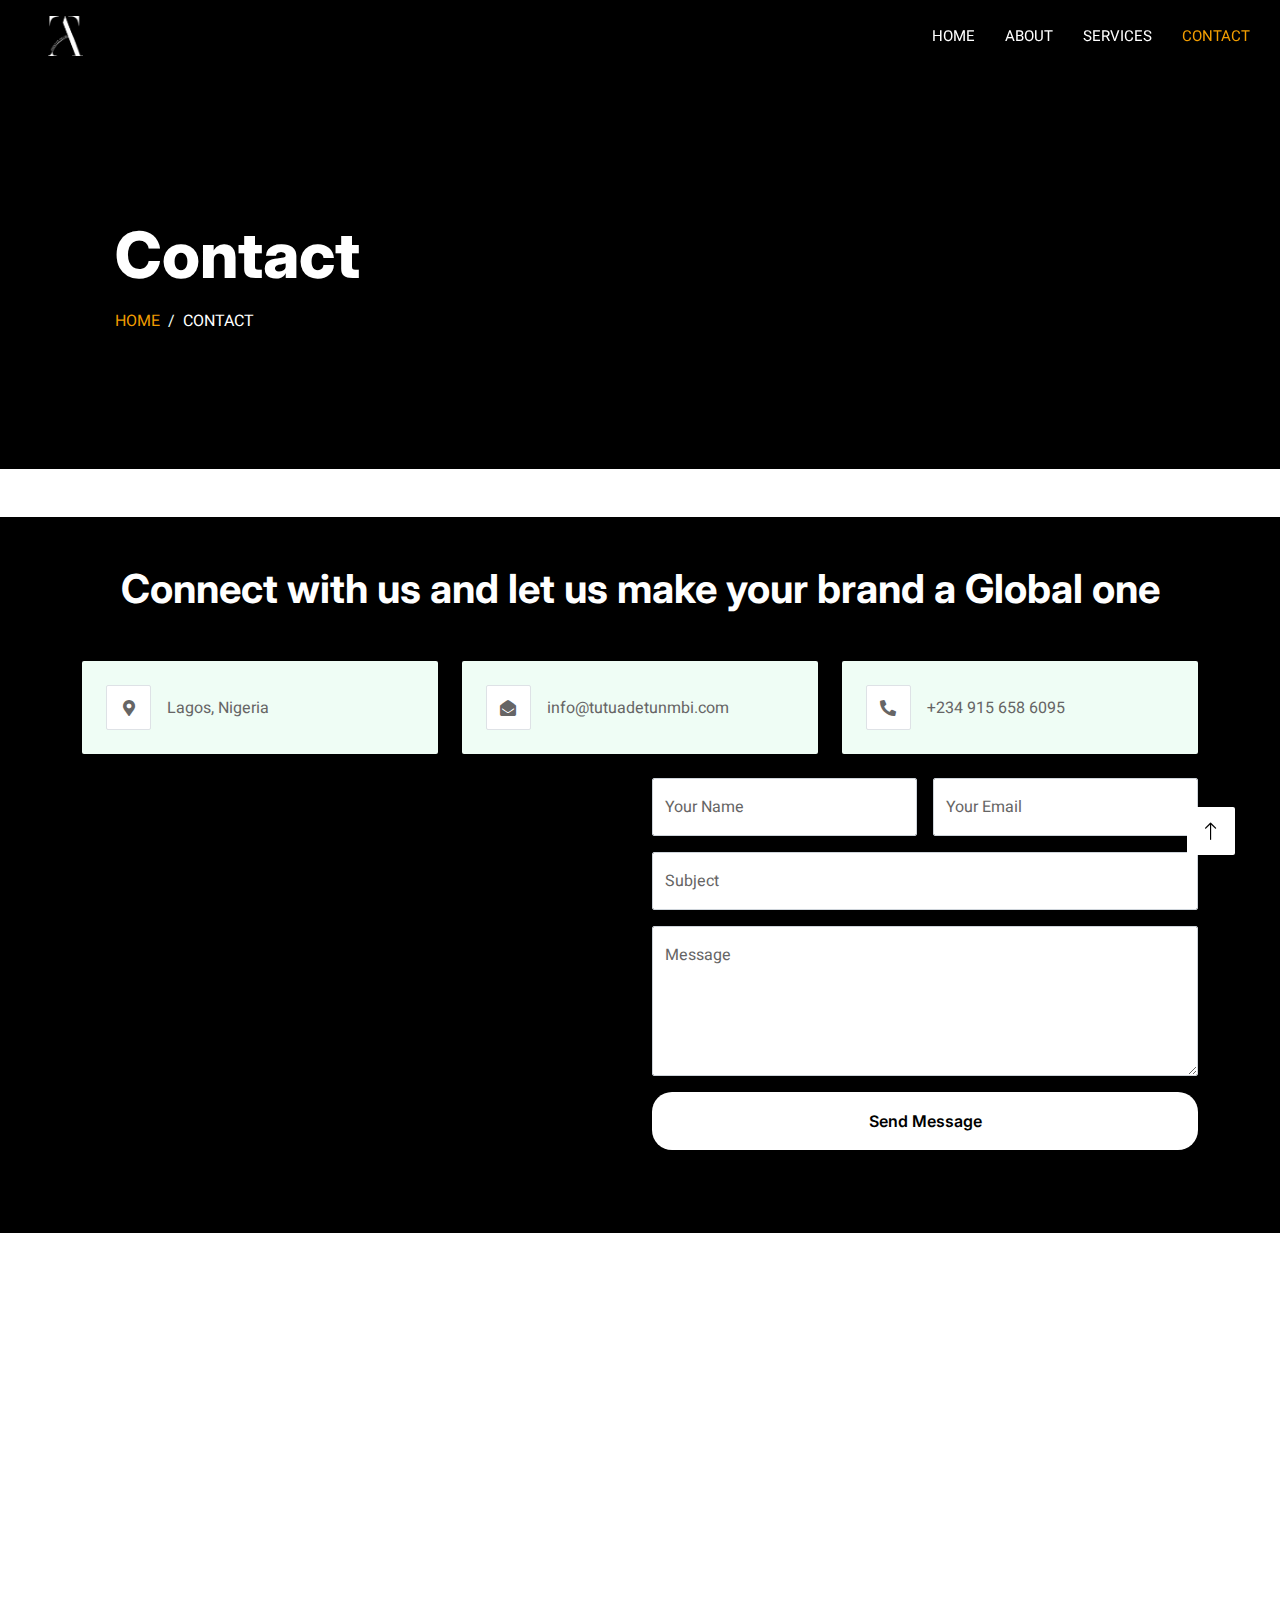
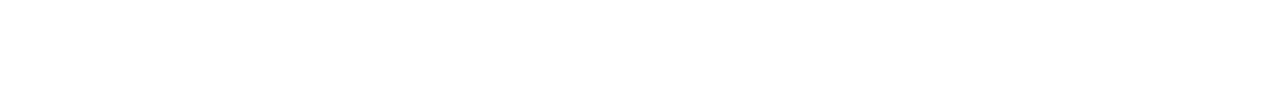
<file: contact.html>
<!DOCTYPE html>
<html lang="en">

<head>
    <meta charset="utf-8">
    <title>Tutu Adetunmbi Creative House</title>
    <meta content="width=device-width, initial-scale=1.0" name="viewport">
    <meta content="" name="keywords">
    <meta content="" name="description">

    <!-- Favicon -->
    <link rel="apple-touch-icon" sizes="180x180" href="/apple-touch-icon.png">
    <link rel="icon" type="image/png" sizes="32x32" href="/favicon-32x32.png">
    <link rel="icon" type="image/png" sizes="16x16" href="/favicon-16x16.png">
    <link rel="manifest" href="/site.webmanifest">


    <!-- Google Web Fonts -->
    <link rel="preconnect" href="https://fonts.googleapis.com">
    <link rel="preconnect" href="https://fonts.gstatic.com" crossorigin>
    <link href="https://fonts.googleapis.com/css2?family=Heebo:wght@400;500;600&family=Inter:wght@700;800&display=swap" rel="stylesheet">
    
    <!-- Icon Font Stylesheet -->
    <link href="https://cdnjs.cloudflare.com/ajax/libs/font-awesome/5.10.0/css/all.min.css" rel="stylesheet">
    <link href="https://cdn.jsdelivr.net/npm/bootstrap-icons@1.4.1/font/bootstrap-icons.css" rel="stylesheet">

    <!-- Libraries Stylesheet -->
    <link href="lib/animate/animate.min.css" rel="stylesheet">
    <link href="lib/owlcarousel/assets/owl.carousel.min.css" rel="stylesheet">

    <!-- Customized Bootstrap Stylesheet -->
    <link href="css/bootstrap.min.css" rel="stylesheet">

    <!-- Template Stylesheet -->
    <link href="css/style.css" rel="stylesheet">
</head>

<body>
    <div class="container-xxl bg-white p-0">
        <!-- Spinner Start -->
        <div id="spinner" class="show bg-white position-fixed translate-middle w-100 vh-100 top-50 start-50 d-flex align-items-center justify-content-center">
            <div class="spinner-border " style="width: 3rem; height: 3rem;" role="status">
                <span class="sr-only">Loading...</span>
            </div>
        </div>
        <!-- Spinner End -->


        <!-- Navbar Start -->
        <nav class="navbar navbar-expand-lg bg-dark navbar-dark shadow sticky-top p-0">
            <a href="index.html" class="navbar-brand d-flex align-items-center text-center py-0 px-4 px-lg-5">
                <img id="tach-logo" src="white logo.png" alt="">
            </a>
            <button type="button" class="navbar-toggler me-4" data-bs-toggle="collapse" data-bs-target="#navbarCollapse">
                <span class="navbar-toggler-icon"></span>
            </button>
            <div class="collapse navbar-collapse" id="navbarCollapse">
                <div class="navbar-nav ms-auto p-4 p-lg-0">
                    <a href="index.html" class="nav-item nav-link ">Home</a>
                    <a href="about.html" class="nav-item nav-link">About</a>
                    <a href="job-detail.html" class="nav-item nav-link">Services</a>
                    <a href="contact.html" class="nav-item nav-link active">Contact</a>
                </div>
            </div>
        </nav>
        <!-- Navbar End -->


        <!-- Header End -->
        <div class="container-xxl py-5  page-header mb-5">
            <div class="container my-5 pt-5 pb-4">
                <h1 class="display-3 text-white mb-3 animated slideInDown">Contact</h1>
                <nav aria-label="breadcrumb">
                    <ol class="breadcrumb text-uppercase">
                        <li class="breadcrumb-item"><a href="index.html">Home</a></li>
                        <li class="breadcrumb-item text-white active" aria-current="page">Contact</li>
                    </ol>
                </nav>
            </div>
        </div>
        <!-- Header End -->


        <!-- Contact Start -->
        <div class="container-xxl py-5 bg-dark">
            <div class="container">
                <h1 class="text-center mb-5 wow fadeInUp text-white" data-wow-delay="0.1s">Connect with us and let us make your brand a Global one </h1>
                <div class="row g-4">
                    <div class="col-12">
                        <div class="row gy-4">
                            <div class="col-md-4 wow fadeIn" data-wow-delay="0.1s">
                                <div class="d-flex align-items-center bg-light rounded p-4">
                                    <div class="bg-white border rounded d-flex flex-shrink-0 align-items-center justify-content-center me-3" style="width: 45px; height: 45px;">
                                        <i class="fa fa-map-marker-alt "></i>
                                    </div>
                                    <span>Lagos, Nigeria</span>
                                </div>
                            </div>
                            <div class="col-md-4 wow fadeIn" data-wow-delay="0.3s">
                                <div class="d-flex align-items-center bg-light rounded p-4">
                                    <div class="bg-white border rounded d-flex flex-shrink-0 align-items-center justify-content-center me-3" style="width: 45px; height: 45px;">
                                        <i class="fa fa-envelope-open "></i>
                                    </div>
                                    <span>info@tutuadetunmbi.com</span>
                                </div>
                            </div>
                            <div class="col-md-4 wow fadeIn" data-wow-delay="0.5s">
                                <div class="d-flex align-items-center bg-light rounded p-4">
                                    <div class="bg-white border rounded d-flex flex-shrink-0 align-items-center justify-content-center me-3" style="width: 45px; height: 45px;">
                                        <i class="fa fa-phone-alt "></i>
                                    </div>
                                    <span>+234 915 658 6095</span>
                                </div>
                            </div>
                        </div>
                    </div>
                    <div class="col-md-6 wow fadeInUp" data-wow-delay="0.1s">
                        <iframe class="position-relative rounded w-100 h-100"
                        src="https://www.google.com/maps/d/embed?mid=1M-B_QUb9Mpu58uDs5X7kVZb9vGM&hl=en&ehbc=2E312F" 
                            frameborder="0" style="min-height: 400px; border:0;" allowfullscreen="" aria-hidden="false"
                            tabindex="0"></iframe>
                    </div>
                    <div class="col-md-6">
                        <div class="wow fadeInUp" data-wow-delay="0.5s">
                            <form action="https://formspree.io/f/mbjwoayr" method="post">
                                <div class="row g-3">
                                    <div class="col-md-6">
                                        <div class="form-floating">
                                            <input type="text" class="form-control" id="name" placeholder="Your Name" required name="Your Name">
                                            <label for="name">Your Name</label>
                                        </div>
                                    </div>
                                    <div class="col-md-6">
                                        <div class="form-floating">
                                            <input type="email" class="form-control" id="email" placeholder="Your Email" required name=" Your Email">
                                            <label for="email">Your Email</label>
                                        </div>
                                    </div>
                                    <div class="col-12">
                                        <div class="form-floating">
                                            <input type="text" class="form-control" id="subject" placeholder="Subject" required name="Subject">
                                            <label for="subject">Subject</label>
                                        </div>
                                    </div>
                                    <div class="col-12">
                                        <div class="form-floating">
                                            <textarea class="form-control" placeholder="Leave a message here"  name="Message" id="message" style="height: 150px"></textarea>
                                            <label for="message">Message</label>
                                        </div>
                                    </div>
                                    <div class="col-12">
                                        <button id="pri-btn-3" class="btn  w-100 py-3 " type="submit">Send Message</button>
                                    </div>
                                </div>
                            </form>
                        </div>
                    </div>
                </div>
            </div>
        </div>
        <!-- Contact End -->


      <!-- Footer Start -->
      <div i class="container-fluid bg-dark text-white-50 footer pt-5 mt-5 wow fadeIn" data-wow-delay="0.1s">
        <div d="footer" class="container py-5">
            <div class="row g-5">
                <div class="col-lg-3 col-md-6">
                    <h5 class="text-white mb-4">Company</h5>
                    <a class="btn btn-link text-white-50" href="about.html">About Us</a>
                    <a class="btn btn-link text-white-50" href="contact.html">Contact Us</a>
                    <a class="btn btn-link text-white-50" href="job-detail.html">Our Services</a>
                </div>
                
                <div class="col-lg-3 col-md-6">
                    <h5 class="text-white mb-4">Contact</h5>
                    <p class="mb-2"><i class="fa fa-map-marker-alt me-3"></i>Lagos, Nigeria</p>
                    <p class="mb-2"><i class="fa fa-phone-alt me-3"></i>+234 915 658 6095</p>
                    <p class="mb-2"><i class="fa fa-envelope me-3"></i>info@tutuadetunmbi.com</p>
                    <div class="d-flex pt-2">
                        <a class="btn btn-outline-light btn-social" href="https://twitter.com/tach_ng"><i class="fab fa-twitter"></i></a>
                            <a class="btn btn-outline-light btn-social" href=" https://www.instagram.com/tach_ng"><i class="bi bi-instagram"></i></a>
                            <a class="btn btn-outline-light btn-social" href="https://www.linkedin.com/company/tachng/?viewAsMember=true"><i class="fab fa-linkedin-in"></i></a>
                    </div>
                </div>
                <!-- <div class="col-lg-3 col-md-6">
                    <h5 class="text-white mb-4">Newsletter</h5>
                    <p>Dolor amet sit justo amet elitr clita ipsum elitr est.</p>
                    <form action="https://formspree.io/f/mbjwoayr" role="form" method="post" ></form>
                       <div class="position-relative mx-auto" style="max-width: 400px;">
                            <input class="form-control bg-transparent w-100 py-3 ps-4 pe-5" type="text" placeholder="Your email">
                            <button type="button" class="btn btn-primary py-2 position-absolute top-0 end-0 mt-2 me-2">SignUp</button>
                       </div>
                    </form>
                </div> -->
            </div>
        </div>
        <div class="container">
            <div class="copyright">
                <div class="row">
                    <div class="col-md-6 text-center text-md-start mb-3 mb-md-0">
                        &copy; <a class="border-bottom" href="#">Tutu Adetunmbi Creative House</a>
                    </div>
                    <div>
                        <a href="">Powered by WebBizz Assistant.</a>
                    </div>
                </div>
            </div>
        </div>
    </div>
    <!-- Footer End -->


        <!-- Back to Top -->
        <a href="#"   id="pri-btn-2"   class="btn btn-lg  btn-lg-square back-to-top"><i class="bi bi-arrow-up"></i></a>
    </div>

    <!-- JavaScript Libraries -->
    <script src="https://code.jquery.com/jquery-3.4.1.min.js"></script>
    <script src="https://cdn.jsdelivr.net/npm/bootstrap@5.0.0/dist/js/bootstrap.bundle.min.js"></script>
    <script src="lib/wow/wow.min.js"></script>
    <script src="lib/easing/easing.min.js"></script>
    <script src="lib/waypoints/waypoints.min.js"></script>
    <script src="lib/owlcarousel/owl.carousel.min.js"></script>

    <!-- Template Javascript -->
    <script src="js/main.js"></script>
</body>

</html>
</file>
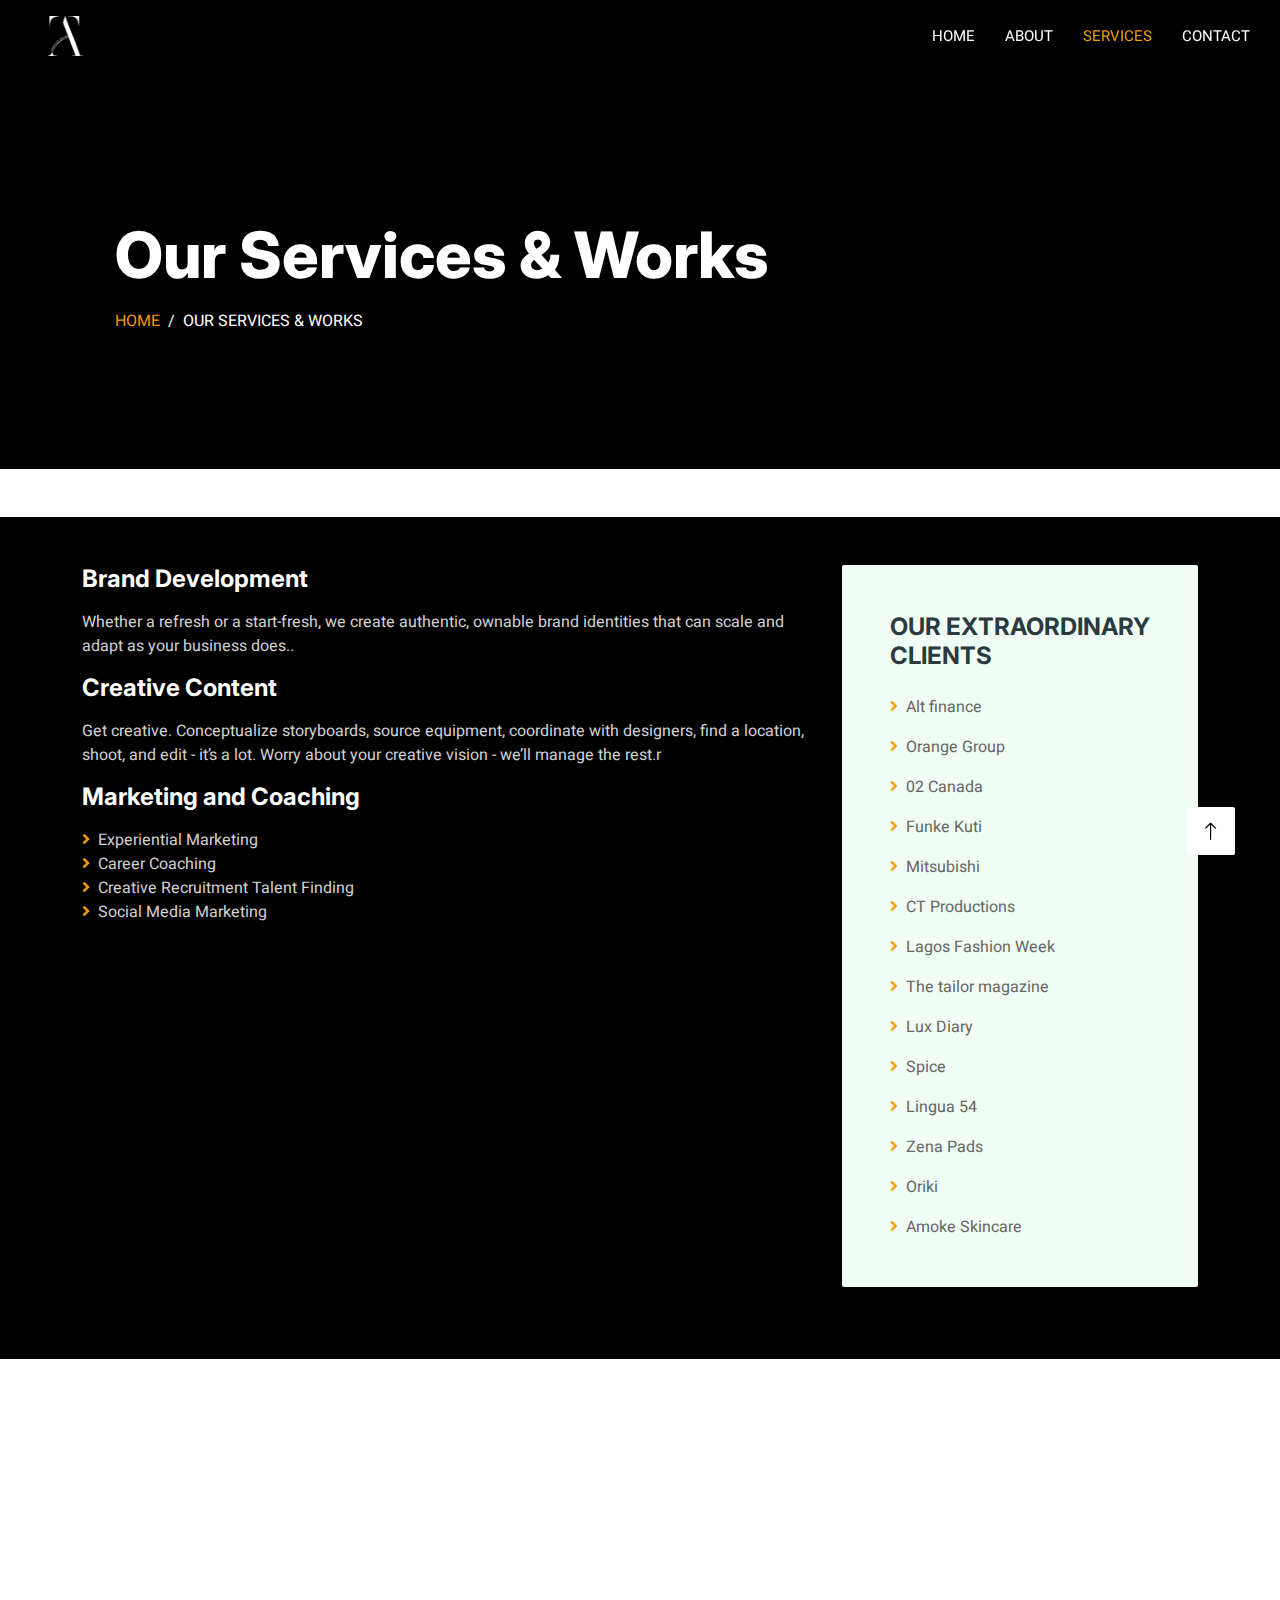
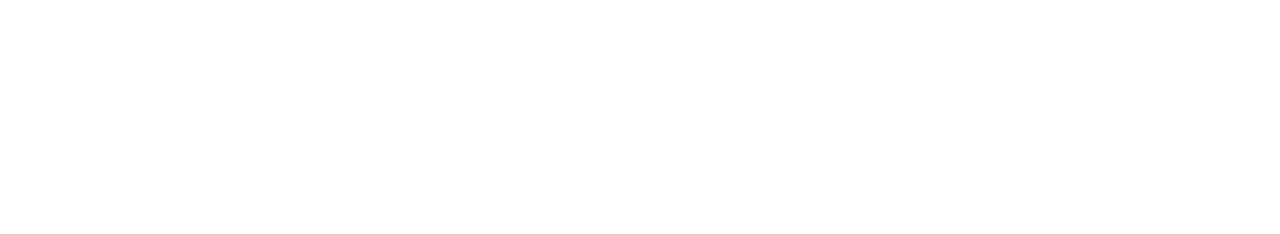
<file: job-detail.html>
<!DOCTYPE html>
<html lang="en">

<head>
    <meta charset="utf-8">
    <title>Tutu Adetunmbi Creative House</title>
    <meta content="width=device-width, initial-scale=1.0" name="viewport">
    <meta content="" name="keywords">
    <meta content="" name="description">

    <!-- Favicon -->
    <link rel="apple-touch-icon" sizes="180x180" href="/apple-touch-icon.png">
    <link rel="icon" type="image/png" sizes="32x32" href="/favicon-32x32.png">
    <link rel="icon" type="image/png" sizes="16x16" href="/favicon-16x16.png">
    <link rel="manifest" href="/site.webmanifest">

    <!-- Google Web Fonts -->
    <link rel="preconnect" href="https://fonts.googleapis.com">
    <link rel="preconnect" href="https://fonts.gstatic.com" crossorigin>
    <link href="https://fonts.googleapis.com/css2?family=Heebo:wght@400;500;600&family=Inter:wght@700;800&display=swap" rel="stylesheet">
    
    <!-- Icon Font Stylesheet -->
    <link href="https://cdnjs.cloudflare.com/ajax/libs/font-awesome/5.10.0/css/all.min.css" rel="stylesheet">
    <link href="https://cdn.jsdelivr.net/npm/bootstrap-icons@1.4.1/font/bootstrap-icons.css" rel="stylesheet">

    <!-- Libraries Stylesheet -->
    <link href="lib/animate/animate.min.css" rel="stylesheet">
    <link href="lib/owlcarousel/assets/owl.carousel.min.css" rel="stylesheet">

    <!-- Customized Bootstrap Stylesheet -->
    <link href="css/bootstrap.min.css" rel="stylesheet">

    <!-- Template Stylesheet -->
    <link href="css/style.css" rel="stylesheet">
</head>

<body>
    <div class="container-xxl bg-white p-0">
        <!-- Spinner Start -->
        <div id="spinner" class="show bg-white position-fixed translate-middle w-100 vh-100 top-50 start-50 d-flex align-items-center justify-content-center">
            <div class="spinner-border " style="width: 3rem; height: 3rem;" role="status">
                <span class="sr-only">Loading...</span>
            </div>
        </div>
        <!-- Spinner End -->


   <!-- Navbar Start -->
   <nav class="navbar navbar-expand-lg bg-dark navbar-dark shadow sticky-top p-0">
    <a href="index.html" class="navbar-brand d-flex align-items-center text-center py-0 px-4 px-lg-5">
        <img id="tach-logo" src="white logo.png" alt="">
    </a>
    <button type="button" class="navbar-toggler me-4" data-bs-toggle="collapse" data-bs-target="#navbarCollapse">
        <span class="navbar-toggler-icon"></span>
    </button>
    <div class="collapse navbar-collapse" id="navbarCollapse">
        <div class="navbar-nav ms-auto p-4 p-lg-0">
            <a href="index.html" class="nav-item nav-link ">Home</a>
            <a href="about.html" class="nav-item nav-link">About</a>
            <a href="job-detail.html" class="nav-item nav-link active">Services</a>
            <a href="contact.html" class="nav-item nav-link">Contact</a>
        </div>
    </div>
</nav>
<!-- Navbar End -->


        <!-- Header End -->
        <div class="container-xxl py-5  page-header mb-5">
            <div class="container my-5 pt-5 pb-4">
                <h1 class="display-3 text-white mb-3 animated slideInDown">Our Services & Works</h1>
                <nav aria-label="breadcrumb">
                    <ol class="breadcrumb text-uppercase">
                        <li class="breadcrumb-item"><a href="index.html">Home</a></li>
                        <li class="breadcrumb-item text-white active" aria-current="page">Our Services & Works</li>
                    </ol>
                </nav>
            </div>
        </div>
        <!-- Header End -->


        <!-- Job Detail Start -->
        <div class="container-xxl py-5 wow fadeInUp bg-dark" data-wow-delay="0.1s">
            <div class="container">
                <div class="row gy-5 gx-4">
                    <div class="col-lg-8">
                        <div class="mb-5">
                            <h4 class="mb-3 text-white">Brand Development </h4>
                            <p id="color-3">Whether a refresh or a start-fresh, we create authentic, ownable brand identities that can scale and adapt as your business does..</p>
                            <h4 class="mb-3 text-white">Creative Content </h4>
                            <p id="color-3">Get creative. Conceptualize storyboards, source equipment, coordinate with designers, find a location, shoot, and edit - it’s a lot. 
                                Worry about your creative vision - we’ll manage the rest.r</p>
                            <!-- <ul class="list-unstyled">
                                <li><i class="fa fa-angle-right text-primary me-2"></i>Dolor justo tempor duo ipsum accusam</li>
                                <li><i class="fa fa-angle-right text-primary me-2"></i>Elitr stet dolor vero clita labore gubergren</li>
                                <li><i class="fa fa-angle-right text-primary me-2"></i>Rebum vero dolores dolores elitr</li>
                                <li><i class="fa fa-angle-right text-primary me-2"></i>Est voluptua et sanctus at sanctus erat</li>
                                <li><i class="fa fa-angle-right text-primary me-2"></i>Diam diam stet erat no est est</li>
                            </ul> -->
                            <h4 class="mb-3 text-white ">Marketing and Coaching</h4>
                            <ul class="list-unstyled">
                                <li id="color-3"><i id="change-color" class="fa fa-angle-right me-2"></i>Experiential Marketing </li>
                                <li id="color-3"><i id="change-color"class="fa fa-angle-right me-2"></i>Career Coaching </li>
                                <li id="color-3"><i id="change-color"class="fa fa-angle-right  me-2"></i>Creative Recruitment Talent Finding</li>
                                <li id="color-3"><i id="change-color"class="fa fa-angle-right me-2"></i>Social Media Marketing  </li>
                            </ul>
                        </div>
        
                        <!-- <div class="">
                            <h4 class="mb-4">Apply For The Job</h4>
                            <form>
                                <div class="row g-3">
                                    <div class="col-12 col-sm-6">
                                        <input type="text" class="form-control" placeholder="Your Name">
                                    </div>
                                    <div class="col-12 col-sm-6">
                                        <input type="email" class="form-control" placeholder="Your Email">
                                    </div>
                                    <div class="col-12 col-sm-6">
                                        <input type="text" class="form-control" placeholder="Portfolio Website">
                                    </div>
                                    <div class="col-12 col-sm-6">
                                        <input type="file" class="form-control bg-white">
                                    </div>
                                    <div class="col-12">
                                        <textarea class="form-control" rows="5" placeholder="Coverletter"></textarea>
                                    </div>
                                    <div class="col-12">
                                        <button class="btn btn-primary w-100" type="submit">Apply Now</button>
                                    </div>
                                </div>
                            </form>
                        </div> -->
                    </div>
        
                    <div class="col-lg-4">
                        <div class="bg-light rounded p-5 mb-4 wow slideInUp" data-wow-delay="0.1s">
                            <h4 class="mb-4">OUR EXTRAORDINARY CLIENTS</h4>
                            <p><i id="change-color" class="fa fa-angle-right  me-2"></i>Alt finance </p>
                            <p><i id="change-color"class="fa fa-angle-right me-2"></i>Orange Group</p>
                            <p><i id="change-color"class="fa fa-angle-right  me-2"></i>02 Canada </p>
                            <p><i id="change-color"class="fa fa-angle-right me-2"></i>Funke Kuti</p>
                            <p><i id="change-color"class="fa fa-angle-right  me-2"></i>Mitsubishi </p>
                            <p><i id="change-color" class="fa fa-angle-right  me-2"></i>CT Productions </p>
                            <p><i id="change-color" class="fa fa-angle-right  me-2"></i>Lagos Fashion Week </p>
                            <p><i id="change-color" class="fa fa-angle-right  me-2"></i>The tailor magazine  </p>
                            <p><i id="change-color"class="fa fa-angle-right  me-2"></i>Lux Diary  </p>
                            <p><i id="change-color"class="fa fa-angle-right  me-2"></i>Spice </p>
                            <p><i id="change-color"class="fa fa-angle-right  me-2"></i>Lingua 54</p>
                            <p><i id="change-color"class="fa fa-angle-right  me-2"></i>Zena Pads   </p>
                            <p><i id="change-color"class="fa fa-angle-right  me-2"></i>Oriki</p>
                            <p class="m-0"><i id="change-color"class="fa fa-angle-right me-2"></i>Amoke Skincare</p>
                        </div>
                        <!-- <div class="bg-light rounded p-5 wow slideInUp" data-wow-delay="0.1s">
                            <h4 class="mb-4">Company Detail</h4>
                            <p class="m-0">Ipsum dolor ipsum accusam stet et et diam dolores, sed rebum sadipscing elitr vero dolores. Lorem dolore elitr justo et no gubergren sadipscing, ipsum et takimata aliquyam et rebum est ipsum lorem diam. Et lorem magna eirmod est et et sanctus et, kasd clita labore.</p>
                        </div> -->
                    </div>
                </div>
            </div>
        </div>
        <!-- Job Detail End -->

        


         <!-- Footer Start -->
         <div i class="container-fluid bg-dark text-white-50 footer pt-5 mt-5 wow fadeIn" data-wow-delay="0.1s">
            <div d="footer" class="container py-5">
                <div class="row g-5">
                    <div class="col-lg-3 col-md-6">
                        <h5 class="text-white mb-4">Company</h5>
                        <a class="btn btn-link text-white-50" href="about.html">About Us</a>
                        <a class="btn btn-link text-white-50" href="contact.html">Contact Us</a>
                        <a class="btn btn-link text-white-50" href="job-detail.html">Our Services</a>
                    </div>
                    
                    <div class="col-lg-3 col-md-6">
                        <h5 class="text-white mb-4">Contact</h5>
                        <p class="mb-2"><i class="fa fa-map-marker-alt me-3"></i>Lagos, Nigeria</p>
                        <p class="mb-2"><i class="fa fa-phone-alt me-3"></i>+234 915 658 6095</p>
                        <p class="mb-2"><i class="fa fa-envelope me-3"></i>info@tutuadetunmbi.com</p>
                        <div class="d-flex pt-2">
                            <a class="btn btn-outline-light btn-social" href="https://twitter.com/tach_ng"><i class="fab fa-twitter"></i></a>
                            <a class="btn btn-outline-light btn-social" href=" https://www.instagram.com/tach_ng"><i class="bi bi-instagram"></i></a>
                            <a class="btn btn-outline-light btn-social" href="https://www.linkedin.com/company/tachng/?viewAsMember=true"><i class="fab fa-linkedin-in"></i></a>
                        </div>
                    </div>
                    <!-- <div class="col-lg-3 col-md-6">
                        <h5 class="text-white mb-4">Newsletter</h5>
                        <p>Dolor amet sit justo amet elitr clita ipsum elitr est.</p>
                        <form action="https://formspree.io/f/mbjwoayr" role="form" method="post" ></form>
                           <div class="position-relative mx-auto" style="max-width: 400px;">
                                <input class="form-control bg-transparent w-100 py-3 ps-4 pe-5" type="text" placeholder="Your email">
                                <button type="button" class="btn btn-primary py-2 position-absolute top-0 end-0 mt-2 me-2">SignUp</button>
                           </div>
                        </form>
                    </div> -->
                </div>
            </div>
            <div class="container">
                <div class="copyright">
                    <div class="row">
                        <div class="col-md-6 text-center text-md-start mb-3 mb-md-0">
                            &copy; <a class="border-bottom" href="#">Tutu Adetunmbi Creative House </a>
                        </div>
                        <div>
                            <a href="">Powered by WebBizz Assistant.</a>
                        </div>
                    </div>
                </div>
            </div>
        </div>
        <!-- Footer End -->


        <!-- Back to Top -->
        <a href="#"   id="pri-btn-2"  class="btn btn-lg  btn-lg-square back-to-top"><i class="bi bi-arrow-up"></i></a>
    </div>

    <!-- JavaScript Libraries -->
    <script src="https://code.jquery.com/jquery-3.4.1.min.js"></script>
    <script src="https://cdn.jsdelivr.net/npm/bootstrap@5.0.0/dist/js/bootstrap.bundle.min.js"></script>
    <script src="lib/wow/wow.min.js"></script>
    <script src="lib/easing/easing.min.js"></script>
    <script src="lib/waypoints/waypoints.min.js"></script>
    <script src="lib/owlcarousel/owl.carousel.min.js"></script>

    <!-- Template Javascript -->
    <script src="js/main.js"></script>
</body>

</html>
</file>
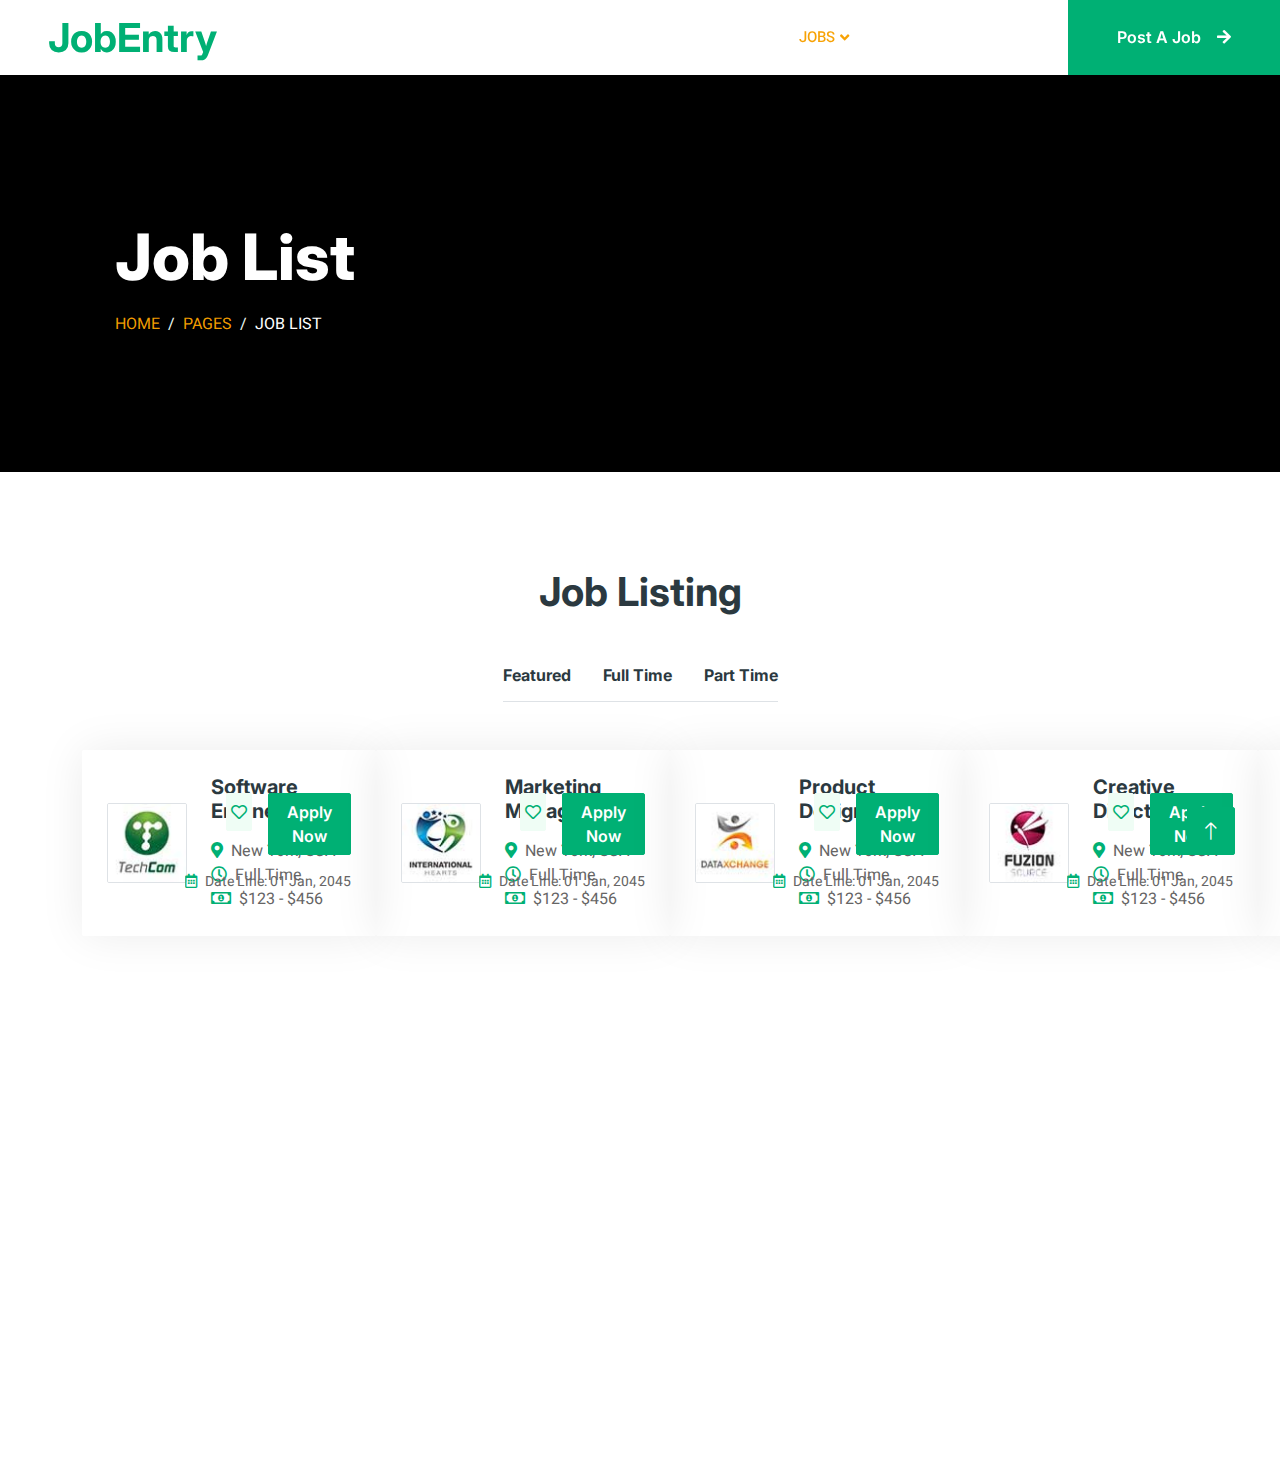
<file: job-list.html>
<!DOCTYPE html>
<html lang="en">

<head>
    <meta charset="utf-8">
    <title>JobEntry - Job Portal Website Template</title>
    <meta content="width=device-width, initial-scale=1.0" name="viewport">
    <meta content="" name="keywords">
    <meta content="" name="description">

    <!-- Favicon -->
    <link href="img/favicon.ico" rel="icon">

    <!-- Google Web Fonts -->
    <link rel="preconnect" href="https://fonts.googleapis.com">
    <link rel="preconnect" href="https://fonts.gstatic.com" crossorigin>
    <link href="https://fonts.googleapis.com/css2?family=Heebo:wght@400;500;600&family=Inter:wght@700;800&display=swap" rel="stylesheet">
    
    <!-- Icon Font Stylesheet -->
    <link href="https://cdnjs.cloudflare.com/ajax/libs/font-awesome/5.10.0/css/all.min.css" rel="stylesheet">
    <link href="https://cdn.jsdelivr.net/npm/bootstrap-icons@1.4.1/font/bootstrap-icons.css" rel="stylesheet">

    <!-- Libraries Stylesheet -->
    <link href="lib/animate/animate.min.css" rel="stylesheet">
    <link href="lib/owlcarousel/assets/owl.carousel.min.css" rel="stylesheet">

    <!-- Customized Bootstrap Stylesheet -->
    <link href="css/bootstrap.min.css" rel="stylesheet">

    <!-- Template Stylesheet -->
    <link href="css/style.css" rel="stylesheet">
</head>

<body>
    <div class="container-xxl bg-white p-0">
        <!-- Spinner Start -->
        <div id="spinner" class="show bg-white position-fixed translate-middle w-100 vh-100 top-50 start-50 d-flex align-items-center justify-content-center">
            <div class="spinner-border text-primary" style="width: 3rem; height: 3rem;" role="status">
                <span class="sr-only">Loading...</span>
            </div>
        </div>
        <!-- Spinner End -->


        <!-- Navbar Start -->
        <nav class="navbar navbar-expand-lg bg-white navbar-light shadow sticky-top p-0">
            <a href="index.html" class="navbar-brand d-flex align-items-center text-center py-0 px-4 px-lg-5">
                <h1 class="m-0 text-primary">JobEntry</h1>
            </a>
            <button type="button" class="navbar-toggler me-4" data-bs-toggle="collapse" data-bs-target="#navbarCollapse">
                <span class="navbar-toggler-icon"></span>
            </button>
            <div class="collapse navbar-collapse" id="navbarCollapse">
                <div class="navbar-nav ms-auto p-4 p-lg-0">
                    <a href="index.html" class="nav-item nav-link">Home</a>
                    <a href="about.html" class="nav-item nav-link">About</a>
                    <div class="nav-item dropdown">
                        <a href="#" class="nav-link dropdown-toggle active" data-bs-toggle="dropdown">Jobs</a>
                        <div class="dropdown-menu rounded-0 m-0">
                            <a href="job-list.html" class="dropdown-item active">Job List</a>
                            <a href="job-detail.html" class="dropdown-item">Job Detail</a>
                        </div>
                    </div>
                    <div class="nav-item dropdown">
                        <a href="#" class="nav-link dropdown-toggle" data-bs-toggle="dropdown">Pages</a>
                        <div class="dropdown-menu rounded-0 m-0">
                            <a href="category.html" class="dropdown-item">Job Category</a>
                            <a href="testimonial.html" class="dropdown-item">Testimonial</a>
                            <a href="404.html" class="dropdown-item">404</a>
                        </div>
                    </div>
                    <a href="contact.html" class="nav-item nav-link">Contact</a>
                </div>
                <a href="" class="btn btn-primary rounded-0 py-4 px-lg-5 d-none d-lg-block">Post A Job<i class="fa fa-arrow-right ms-3"></i></a>
            </div>
        </nav>
        <!-- Navbar End -->


        <!-- Header End -->
        <div class="container-xxl py-5 bg-dark page-header mb-5">
            <div class="container my-5 pt-5 pb-4">
                <h1 class="display-3 text-white mb-3 animated slideInDown">Job List</h1>
                <nav aria-label="breadcrumb">
                    <ol class="breadcrumb text-uppercase">
                        <li class="breadcrumb-item"><a href="#">Home</a></li>
                        <li class="breadcrumb-item"><a href="#">Pages</a></li>
                        <li class="breadcrumb-item text-white active" aria-current="page">Job List</li>
                    </ol>
                </nav>
            </div>
        </div>
        <!-- Header End -->


        <!-- Jobs Start -->
        <div class="container-xxl py-5">
            <div class="container">
                <h1 class="text-center mb-5 wow fadeInUp" data-wow-delay="0.1s">Job Listing</h1>
                <div class="tab-class text-center wow fadeInUp" data-wow-delay="0.3s">
                    <ul class="nav nav-pills d-inline-flex justify-content-center border-bottom mb-5">
                        <li class="nav-item">
                            <a class="d-flex align-items-center text-start mx-3 ms-0 pb-3 active" data-bs-toggle="pill" href="#tab-1">
                                <h6 class="mt-n1 mb-0">Featured</h6>
                            </a>
                        </li>
                        <li class="nav-item">
                            <a class="d-flex align-items-center text-start mx-3 pb-3" data-bs-toggle="pill" href="#tab-2">
                                <h6 class="mt-n1 mb-0">Full Time</h6>
                            </a>
                        </li>
                        <li class="nav-item">
                            <a class="d-flex align-items-center text-start mx-3 me-0 pb-3" data-bs-toggle="pill" href="#tab-3">
                                <h6 class="mt-n1 mb-0">Part Time</h6>
                            </a>
                        </li>
                    </ul>
                    <div class="tab-content">
                        <div id="tab-1" class="tab-pane fade show p-0 active">
                            <div class="job-item p-4 mb-4">
                                <div class="row g-4">
                                    <div class="col-sm-12 col-md-8 d-flex align-items-center">
                                        <img class="flex-shrink-0 img-fluid border rounded" src="img/com-logo-1.jpg" alt="" style="width: 80px; height: 80px;">
                                        <div class="text-start ps-4">
                                            <h5 class="mb-3">Software Engineer</h5>
                                            <span class="text-truncate me-3"><i class="fa fa-map-marker-alt text-primary me-2"></i>New York, USA</span>
                                            <span class="text-truncate me-3"><i class="far fa-clock text-primary me-2"></i>Full Time</span>
                                            <span class="text-truncate me-0"><i class="far fa-money-bill-alt text-primary me-2"></i>$123 - $456</span>
                                        </div>
                                    </div>
                                    <div class="col-sm-12 col-md-4 d-flex flex-column align-items-start align-items-md-end justify-content-center">
                                        <div class="d-flex mb-3">
                                            <a class="btn btn-light btn-square me-3" href=""><i class="far fa-heart text-primary"></i></a>
                                            <a class="btn btn-primary" href="">Apply Now</a>
                                        </div>
                                        <small class="text-truncate"><i class="far fa-calendar-alt text-primary me-2"></i>Date Line: 01 Jan, 2045</small>
                                    </div>
                                </div>
                            </div>
                            <div class="job-item p-4 mb-4">
                                <div class="row g-4">
                                    <div class="col-sm-12 col-md-8 d-flex align-items-center">
                                        <img class="flex-shrink-0 img-fluid border rounded" src="img/com-logo-2.jpg" alt="" style="width: 80px; height: 80px;">
                                        <div class="text-start ps-4">
                                            <h5 class="mb-3">Marketing Manager</h5>
                                            <span class="text-truncate me-3"><i class="fa fa-map-marker-alt text-primary me-2"></i>New York, USA</span>
                                            <span class="text-truncate me-3"><i class="far fa-clock text-primary me-2"></i>Full Time</span>
                                            <span class="text-truncate me-0"><i class="far fa-money-bill-alt text-primary me-2"></i>$123 - $456</span>
                                        </div>
                                    </div>
                                    <div class="col-sm-12 col-md-4 d-flex flex-column align-items-start align-items-md-end justify-content-center">
                                        <div class="d-flex mb-3">
                                            <a class="btn btn-light btn-square me-3" href=""><i class="far fa-heart text-primary"></i></a>
                                            <a class="btn btn-primary" href="">Apply Now</a>
                                        </div>
                                        <small class="text-truncate"><i class="far fa-calendar-alt text-primary me-2"></i>Date Line: 01 Jan, 2045</small>
                                    </div>
                                </div>
                            </div>
                            <div class="job-item p-4 mb-4">
                                <div class="row g-4">
                                    <div class="col-sm-12 col-md-8 d-flex align-items-center">
                                        <img class="flex-shrink-0 img-fluid border rounded" src="img/com-logo-3.jpg" alt="" style="width: 80px; height: 80px;">
                                        <div class="text-start ps-4">
                                            <h5 class="mb-3">Product Designer</h5>
                                            <span class="text-truncate me-3"><i class="fa fa-map-marker-alt text-primary me-2"></i>New York, USA</span>
                                            <span class="text-truncate me-3"><i class="far fa-clock text-primary me-2"></i>Full Time</span>
                                            <span class="text-truncate me-0"><i class="far fa-money-bill-alt text-primary me-2"></i>$123 - $456</span>
                                        </div>
                                    </div>
                                    <div class="col-sm-12 col-md-4 d-flex flex-column align-items-start align-items-md-end justify-content-center">
                                        <div class="d-flex mb-3">
                                            <a class="btn btn-light btn-square me-3" href=""><i class="far fa-heart text-primary"></i></a>
                                            <a class="btn btn-primary" href="">Apply Now</a>
                                        </div>
                                        <small class="text-truncate"><i class="far fa-calendar-alt text-primary me-2"></i>Date Line: 01 Jan, 2045</small>
                                    </div>
                                </div>
                            </div>
                            <div class="job-item p-4 mb-4">
                                <div class="row g-4">
                                    <div class="col-sm-12 col-md-8 d-flex align-items-center">
                                        <img class="flex-shrink-0 img-fluid border rounded" src="img/com-logo-4.jpg" alt="" style="width: 80px; height: 80px;">
                                        <div class="text-start ps-4">
                                            <h5 class="mb-3">Creative Director</h5>
                                            <span class="text-truncate me-3"><i class="fa fa-map-marker-alt text-primary me-2"></i>New York, USA</span>
                                            <span class="text-truncate me-3"><i class="far fa-clock text-primary me-2"></i>Full Time</span>
                                            <span class="text-truncate me-0"><i class="far fa-money-bill-alt text-primary me-2"></i>$123 - $456</span>
                                        </div>
                                    </div>
                                    <div class="col-sm-12 col-md-4 d-flex flex-column align-items-start align-items-md-end justify-content-center">
                                        <div class="d-flex mb-3">
                                            <a class="btn btn-light btn-square me-3" href=""><i class="far fa-heart text-primary"></i></a>
                                            <a class="btn btn-primary" href="">Apply Now</a>
                                        </div>
                                        <small class="text-truncate"><i class="far fa-calendar-alt text-primary me-2"></i>Date Line: 01 Jan, 2045</small>
                                    </div>
                                </div>
                            </div>
                            <div class="job-item p-4 mb-4">
                                <div class="row g-4">
                                    <div class="col-sm-12 col-md-8 d-flex align-items-center">
                                        <img class="flex-shrink-0 img-fluid border rounded" src="img/com-logo-5.jpg" alt="" style="width: 80px; height: 80px;">
                                        <div class="text-start ps-4">
                                            <h5 class="mb-3">Wordpress Developer</h5>
                                            <span class="text-truncate me-3"><i class="fa fa-map-marker-alt text-primary me-2"></i>New York, USA</span>
                                            <span class="text-truncate me-3"><i class="far fa-clock text-primary me-2"></i>Full Time</span>
                                            <span class="text-truncate me-0"><i class="far fa-money-bill-alt text-primary me-2"></i>$123 - $456</span>
                                        </div>
                                    </div>
                                    <div class="col-sm-12 col-md-4 d-flex flex-column align-items-start align-items-md-end justify-content-center">
                                        <div class="d-flex mb-3">
                                            <a class="btn btn-light btn-square me-3" href=""><i class="far fa-heart text-primary"></i></a>
                                            <a class="btn btn-primary" href="">Apply Now</a>
                                        </div>
                                        <small class="text-truncate"><i class="far fa-calendar-alt text-primary me-2"></i>Date Line: 01 Jan, 2045</small>
                                    </div>
                                </div>
                            </div>
                            <a class="btn btn-primary py-3 px-5" href="">Browse More Jobs</a>
                        </div>
                        <div id="tab-2" class="tab-pane fade show p-0">
                            <div class="job-item p-4 mb-4">
                                <div class="row g-4">
                                    <div class="col-sm-12 col-md-8 d-flex align-items-center">
                                        <img class="flex-shrink-0 img-fluid border rounded" src="img/com-logo-1.jpg" alt="" style="width: 80px; height: 80px;">
                                        <div class="text-start ps-4">
                                            <h5 class="mb-3">Software Engineer</h5>
                                            <span class="text-truncate me-3"><i class="fa fa-map-marker-alt text-primary me-2"></i>New York, USA</span>
                                            <span class="text-truncate me-3"><i class="far fa-clock text-primary me-2"></i>Full Time</span>
                                            <span class="text-truncate me-0"><i class="far fa-money-bill-alt text-primary me-2"></i>$123 - $456</span>
                                        </div>
                                    </div>
                                    <div class="col-sm-12 col-md-4 d-flex flex-column align-items-start align-items-md-end justify-content-center">
                                        <div class="d-flex mb-3">
                                            <a class="btn btn-light btn-square me-3" href=""><i class="far fa-heart text-primary"></i></a>
                                            <a class="btn btn-primary" href="">Apply Now</a>
                                        </div>
                                        <small class="text-truncate"><i class="far fa-calendar-alt text-primary me-2"></i>Date Line: 01 Jan, 2045</small>
                                    </div>
                                </div>
                            </div>
                            <div class="job-item p-4 mb-4">
                                <div class="row g-4">
                                    <div class="col-sm-12 col-md-8 d-flex align-items-center">
                                        <img class="flex-shrink-0 img-fluid border rounded" src="img/com-logo-2.jpg" alt="" style="width: 80px; height: 80px;">
                                        <div class="text-start ps-4">
                                            <h5 class="mb-3">Marketing Manager</h5>
                                            <span class="text-truncate me-3"><i class="fa fa-map-marker-alt text-primary me-2"></i>New York, USA</span>
                                            <span class="text-truncate me-3"><i class="far fa-clock text-primary me-2"></i>Full Time</span>
                                            <span class="text-truncate me-0"><i class="far fa-money-bill-alt text-primary me-2"></i>$123 - $456</span>
                                        </div>
                                    </div>
                                    <div class="col-sm-12 col-md-4 d-flex flex-column align-items-start align-items-md-end justify-content-center">
                                        <div class="d-flex mb-3">
                                            <a class="btn btn-light btn-square me-3" href=""><i class="far fa-heart text-primary"></i></a>
                                            <a class="btn btn-primary" href="">Apply Now</a>
                                        </div>
                                        <small class="text-truncate"><i class="far fa-calendar-alt text-primary me-2"></i>Date Line: 01 Jan, 2045</small>
                                    </div>
                                </div>
                            </div>
                            <div class="job-item p-4 mb-4">
                                <div class="row g-4">
                                    <div class="col-sm-12 col-md-8 d-flex align-items-center">
                                        <img class="flex-shrink-0 img-fluid border rounded" src="img/com-logo-3.jpg" alt="" style="width: 80px; height: 80px;">
                                        <div class="text-start ps-4">
                                            <h5 class="mb-3">Product Designer</h5>
                                            <span class="text-truncate me-3"><i class="fa fa-map-marker-alt text-primary me-2"></i>New York, USA</span>
                                            <span class="text-truncate me-3"><i class="far fa-clock text-primary me-2"></i>Full Time</span>
                                            <span class="text-truncate me-0"><i class="far fa-money-bill-alt text-primary me-2"></i>$123 - $456</span>
                                        </div>
                                    </div>
                                    <div class="col-sm-12 col-md-4 d-flex flex-column align-items-start align-items-md-end justify-content-center">
                                        <div class="d-flex mb-3">
                                            <a class="btn btn-light btn-square me-3" href=""><i class="far fa-heart text-primary"></i></a>
                                            <a class="btn btn-primary" href="">Apply Now</a>
                                        </div>
                                        <small class="text-truncate"><i class="far fa-calendar-alt text-primary me-2"></i>Date Line: 01 Jan, 2045</small>
                                    </div>
                                </div>
                            </div>
                            <div class="job-item p-4 mb-4">
                                <div class="row g-4">
                                    <div class="col-sm-12 col-md-8 d-flex align-items-center">
                                        <img class="flex-shrink-0 img-fluid border rounded" src="img/com-logo-4.jpg" alt="" style="width: 80px; height: 80px;">
                                        <div class="text-start ps-4">
                                            <h5 class="mb-3">Creative Director</h5>
                                            <span class="text-truncate me-3"><i class="fa fa-map-marker-alt text-primary me-2"></i>New York, USA</span>
                                            <span class="text-truncate me-3"><i class="far fa-clock text-primary me-2"></i>Full Time</span>
                                            <span class="text-truncate me-0"><i class="far fa-money-bill-alt text-primary me-2"></i>$123 - $456</span>
                                        </div>
                                    </div>
                                    <div class="col-sm-12 col-md-4 d-flex flex-column align-items-start align-items-md-end justify-content-center">
                                        <div class="d-flex mb-3">
                                            <a class="btn btn-light btn-square me-3" href=""><i class="far fa-heart text-primary"></i></a>
                                            <a class="btn btn-primary" href="">Apply Now</a>
                                        </div>
                                        <small class="text-truncate"><i class="far fa-calendar-alt text-primary me-2"></i>Date Line: 01 Jan, 2045</small>
                                    </div>
                                </div>
                            </div>
                            <div class="job-item p-4 mb-4">
                                <div class="row g-4">
                                    <div class="col-sm-12 col-md-8 d-flex align-items-center">
                                        <img class="flex-shrink-0 img-fluid border rounded" src="img/com-logo-5.jpg" alt="" style="width: 80px; height: 80px;">
                                        <div class="text-start ps-4">
                                            <h5 class="mb-3">Wordpress Developer</h5>
                                            <span class="text-truncate me-3"><i class="fa fa-map-marker-alt text-primary me-2"></i>New York, USA</span>
                                            <span class="text-truncate me-3"><i class="far fa-clock text-primary me-2"></i>Full Time</span>
                                            <span class="text-truncate me-0"><i class="far fa-money-bill-alt text-primary me-2"></i>$123 - $456</span>
                                        </div>
                                    </div>
                                    <div class="col-sm-12 col-md-4 d-flex flex-column align-items-start align-items-md-end justify-content-center">
                                        <div class="d-flex mb-3">
                                            <a class="btn btn-light btn-square me-3" href=""><i class="far fa-heart text-primary"></i></a>
                                            <a class="btn btn-primary" href="">Apply Now</a>
                                        </div>
                                        <small class="text-truncate"><i class="far fa-calendar-alt text-primary me-2"></i>Date Line: 01 Jan, 2045</small>
                                    </div>
                                </div>
                            </div>
                            <a class="btn btn-primary py-3 px-5" href="">Browse More Jobs</a>
                        </div>
                        <div id="tab-3" class="tab-pane fade show p-0">
                            <div class="job-item p-4 mb-4">
                                <div class="row g-4">
                                    <div class="col-sm-12 col-md-8 d-flex align-items-center">
                                        <img class="flex-shrink-0 img-fluid border rounded" src="img/com-logo-1.jpg" alt="" style="width: 80px; height: 80px;">
                                        <div class="text-start ps-4">
                                            <h5 class="mb-3">Software Engineer</h5>
                                            <span class="text-truncate me-3"><i class="fa fa-map-marker-alt text-primary me-2"></i>New York, USA</span>
                                            <span class="text-truncate me-3"><i class="far fa-clock text-primary me-2"></i>Full Time</span>
                                            <span class="text-truncate me-0"><i class="far fa-money-bill-alt text-primary me-2"></i>$123 - $456</span>
                                        </div>
                                    </div>
                                    <div class="col-sm-12 col-md-4 d-flex flex-column align-items-start align-items-md-end justify-content-center">
                                        <div class="d-flex mb-3">
                                            <a class="btn btn-light btn-square me-3" href=""><i class="far fa-heart text-primary"></i></a>
                                            <a class="btn btn-primary" href="">Apply Now</a>
                                        </div>
                                        <small class="text-truncate"><i class="far fa-calendar-alt text-primary me-2"></i>Date Line: 01 Jan, 2045</small>
                                    </div>
                                </div>
                            </div>
                            <div class="job-item p-4 mb-4">
                                <div class="row g-4">
                                    <div class="col-sm-12 col-md-8 d-flex align-items-center">
                                        <img class="flex-shrink-0 img-fluid border rounded" src="img/com-logo-2.jpg" alt="" style="width: 80px; height: 80px;">
                                        <div class="text-start ps-4">
                                            <h5 class="mb-3">Marketing Manager</h5>
                                            <span class="text-truncate me-3"><i class="fa fa-map-marker-alt text-primary me-2"></i>New York, USA</span>
                                            <span class="text-truncate me-3"><i class="far fa-clock text-primary me-2"></i>Full Time</span>
                                            <span class="text-truncate me-0"><i class="far fa-money-bill-alt text-primary me-2"></i>$123 - $456</span>
                                        </div>
                                    </div>
                                    <div class="col-sm-12 col-md-4 d-flex flex-column align-items-start align-items-md-end justify-content-center">
                                        <div class="d-flex mb-3">
                                            <a class="btn btn-light btn-square me-3" href=""><i class="far fa-heart text-primary"></i></a>
                                            <a class="btn btn-primary" href="">Apply Now</a>
                                        </div>
                                        <small class="text-truncate"><i class="far fa-calendar-alt text-primary me-2"></i>Date Line: 01 Jan, 2045</small>
                                    </div>
                                </div>
                            </div>
                            <div class="job-item p-4 mb-4">
                                <div class="row g-4">
                                    <div class="col-sm-12 col-md-8 d-flex align-items-center">
                                        <img class="flex-shrink-0 img-fluid border rounded" src="img/com-logo-3.jpg" alt="" style="width: 80px; height: 80px;">
                                        <div class="text-start ps-4">
                                            <h5 class="mb-3">Product Designer</h5>
                                            <span class="text-truncate me-3"><i class="fa fa-map-marker-alt text-primary me-2"></i>New York, USA</span>
                                            <span class="text-truncate me-3"><i class="far fa-clock text-primary me-2"></i>Full Time</span>
                                            <span class="text-truncate me-0"><i class="far fa-money-bill-alt text-primary me-2"></i>$123 - $456</span>
                                        </div>
                                    </div>
                                    <div class="col-sm-12 col-md-4 d-flex flex-column align-items-start align-items-md-end justify-content-center">
                                        <div class="d-flex mb-3">
                                            <a class="btn btn-light btn-square me-3" href=""><i class="far fa-heart text-primary"></i></a>
                                            <a class="btn btn-primary" href="">Apply Now</a>
                                        </div>
                                        <small class="text-truncate"><i class="far fa-calendar-alt text-primary me-2"></i>Date Line: 01 Jan, 2045</small>
                                    </div>
                                </div>
                            </div>
                            <div class="job-item p-4 mb-4">
                                <div class="row g-4">
                                    <div class="col-sm-12 col-md-8 d-flex align-items-center">
                                        <img class="flex-shrink-0 img-fluid border rounded" src="img/com-logo-4.jpg" alt="" style="width: 80px; height: 80px;">
                                        <div class="text-start ps-4">
                                            <h5 class="mb-3">Creative Director</h5>
                                            <span class="text-truncate me-3"><i class="fa fa-map-marker-alt text-primary me-2"></i>New York, USA</span>
                                            <span class="text-truncate me-3"><i class="far fa-clock text-primary me-2"></i>Full Time</span>
                                            <span class="text-truncate me-0"><i class="far fa-money-bill-alt text-primary me-2"></i>$123 - $456</span>
                                        </div>
                                    </div>
                                    <div class="col-sm-12 col-md-4 d-flex flex-column align-items-start align-items-md-end justify-content-center">
                                        <div class="d-flex mb-3">
                                            <a class="btn btn-light btn-square me-3" href=""><i class="far fa-heart text-primary"></i></a>
                                            <a class="btn btn-primary" href="">Apply Now</a>
                                        </div>
                                        <small class="text-truncate"><i class="far fa-calendar-alt text-primary me-2"></i>Date Line: 01 Jan, 2045</small>
                                    </div>
                                </div>
                            </div>
                            <div class="job-item p-4 mb-4">
                                <div class="row g-4">
                                    <div class="col-sm-12 col-md-8 d-flex align-items-center">
                                        <img class="flex-shrink-0 img-fluid border rounded" src="img/com-logo-5.jpg" alt="" style="width: 80px; height: 80px;">
                                        <div class="text-start ps-4">
                                            <h5 class="mb-3">Wordpress Developer</h5>
                                            <span class="text-truncate me-3"><i class="fa fa-map-marker-alt text-primary me-2"></i>New York, USA</span>
                                            <span class="text-truncate me-3"><i class="far fa-clock text-primary me-2"></i>Full Time</span>
                                            <span class="text-truncate me-0"><i class="far fa-money-bill-alt text-primary me-2"></i>$123 - $456</span>
                                        </div>
                                    </div>
                                    <div class="col-sm-12 col-md-4 d-flex flex-column align-items-start align-items-md-end justify-content-center">
                                        <div class="d-flex mb-3">
                                            <a class="btn btn-light btn-square me-3" href=""><i class="far fa-heart text-primary"></i></a>
                                            <a class="btn btn-primary" href="">Apply Now</a>
                                        </div>
                                        <small class="text-truncate"><i class="far fa-calendar-alt text-primary me-2"></i>Date Line: 01 Jan, 2045</small>
                                    </div>
                                </div>
                            </div>
                            <a class="btn btn-primary py-3 px-5" href="">Browse More Jobs</a>
                        </div>
                    </div>
                </div>
            </div>
        </div>
        <!-- Jobs End -->


        <!-- Footer Start -->
        <div class="container-fluid bg-dark text-white-50 footer pt-5 mt-5 wow fadeIn" data-wow-delay="0.1s">
            <div class="container py-5">
                <div class="row g-5">
                    <div class="col-lg-3 col-md-6">
                        <h5 class="text-white mb-4">Company</h5>
                        <a class="btn btn-link text-white-50" href="">About Us</a>
                        <a class="btn btn-link text-white-50" href="">Contact Us</a>
                        <a class="btn btn-link text-white-50" href="">Our Services</a>
                        <a class="btn btn-link text-white-50" href="">Privacy Policy</a>
                        <a class="btn btn-link text-white-50" href="">Terms & Condition</a>
                    </div>
                    <div class="col-lg-3 col-md-6">
                        <h5 class="text-white mb-4">Quick Links</h5>
                        <a class="btn btn-link text-white-50" href="">About Us</a>
                        <a class="btn btn-link text-white-50" href="">Contact Us</a>
                        <a class="btn btn-link text-white-50" href="">Our Services</a>
                        <a class="btn btn-link text-white-50" href="">Privacy Policy</a>
                        <a class="btn btn-link text-white-50" href="">Terms & Condition</a>
                    </div>
                    <div class="col-lg-3 col-md-6">
                        <h5 class="text-white mb-4">Contact</h5>
                        <p class="mb-2"><i class="fa fa-map-marker-alt me-3"></i>123 Street, New York, USA</p>
                        <p class="mb-2"><i class="fa fa-phone-alt me-3"></i>+012 345 67890</p>
                        <p class="mb-2"><i class="fa fa-envelope me-3"></i>info@example.com</p>
                        <div class="d-flex pt-2">
                            <a class="btn btn-outline-light btn-social" href=""><i class="fab fa-twitter"></i></a>
                            <a class="btn btn-outline-light btn-social" href=""><i class="fab fa-facebook-f"></i></a>
                            <a class="btn btn-outline-light btn-social" href=""><i class="fab fa-youtube"></i></a>
                            <a class="btn btn-outline-light btn-social" href=""><i class="fab fa-linkedin-in"></i></a>
                        </div>
                    </div>
                    <div class="col-lg-3 col-md-6">
                        <h5 class="text-white mb-4">Newsletter</h5>
                        <p>Dolor amet sit justo amet elitr clita ipsum elitr est.</p>
                        <div class="position-relative mx-auto" style="max-width: 400px;">
                            <input class="form-control bg-transparent w-100 py-3 ps-4 pe-5" type="text" placeholder="Your email">
                            <button type="button" class="btn btn-primary py-2 position-absolute top-0 end-0 mt-2 me-2">SignUp</button>
                        </div>
                    </div>
                </div>
            </div>
            <div class="container">
                <div class="copyright">
                    <div class="row">
                        <div class="col-md-6 text-center text-md-start mb-3 mb-md-0">
                            &copy; <a class="border-bottom" href="#">Your Site Name</a>, All Right Reserved. 
							
							<!--/*** This template is free as long as you keep the footer author’s credit link/attribution link/backlink. If you'd like to use the template without the footer author’s credit link/attribution link/backlink, you can purchase the Credit Removal License from "https://htmlcodex.com/credit-removal". Thank you for your support. ***/-->
							Designed By <a class="border-bottom" href="https://htmlcodex.com">HTML Codex</a>
                        </div>
                        <div class="col-md-6 text-center text-md-end">
                            <div class="footer-menu">
                                <a href="">Home</a>
                                <a href="">Cookies</a>
                                <a href="">Help</a>
                                <a href="">FQAs</a>
                            </div>
                        </div>
                    </div>
                </div>
            </div>
        </div>
        <!-- Footer End -->


        <!-- Back to Top -->
        <a href="#" class="btn btn-lg btn-primary btn-lg-square back-to-top"><i class="bi bi-arrow-up"></i></a>
    </div>

    <!-- JavaScript Libraries -->
    <script src="https://code.jquery.com/jquery-3.4.1.min.js"></script>
    <script src="https://cdn.jsdelivr.net/npm/bootstrap@5.0.0/dist/js/bootstrap.bundle.min.js"></script>
    <script src="lib/wow/wow.min.js"></script>
    <script src="lib/easing/easing.min.js"></script>
    <script src="lib/waypoints/waypoints.min.js"></script>
    <script src="lib/owlcarousel/owl.carousel.min.js"></script>

    <!-- Template Javascript -->
    <script src="js/main.js"></script>
</body>

</html>
</file>
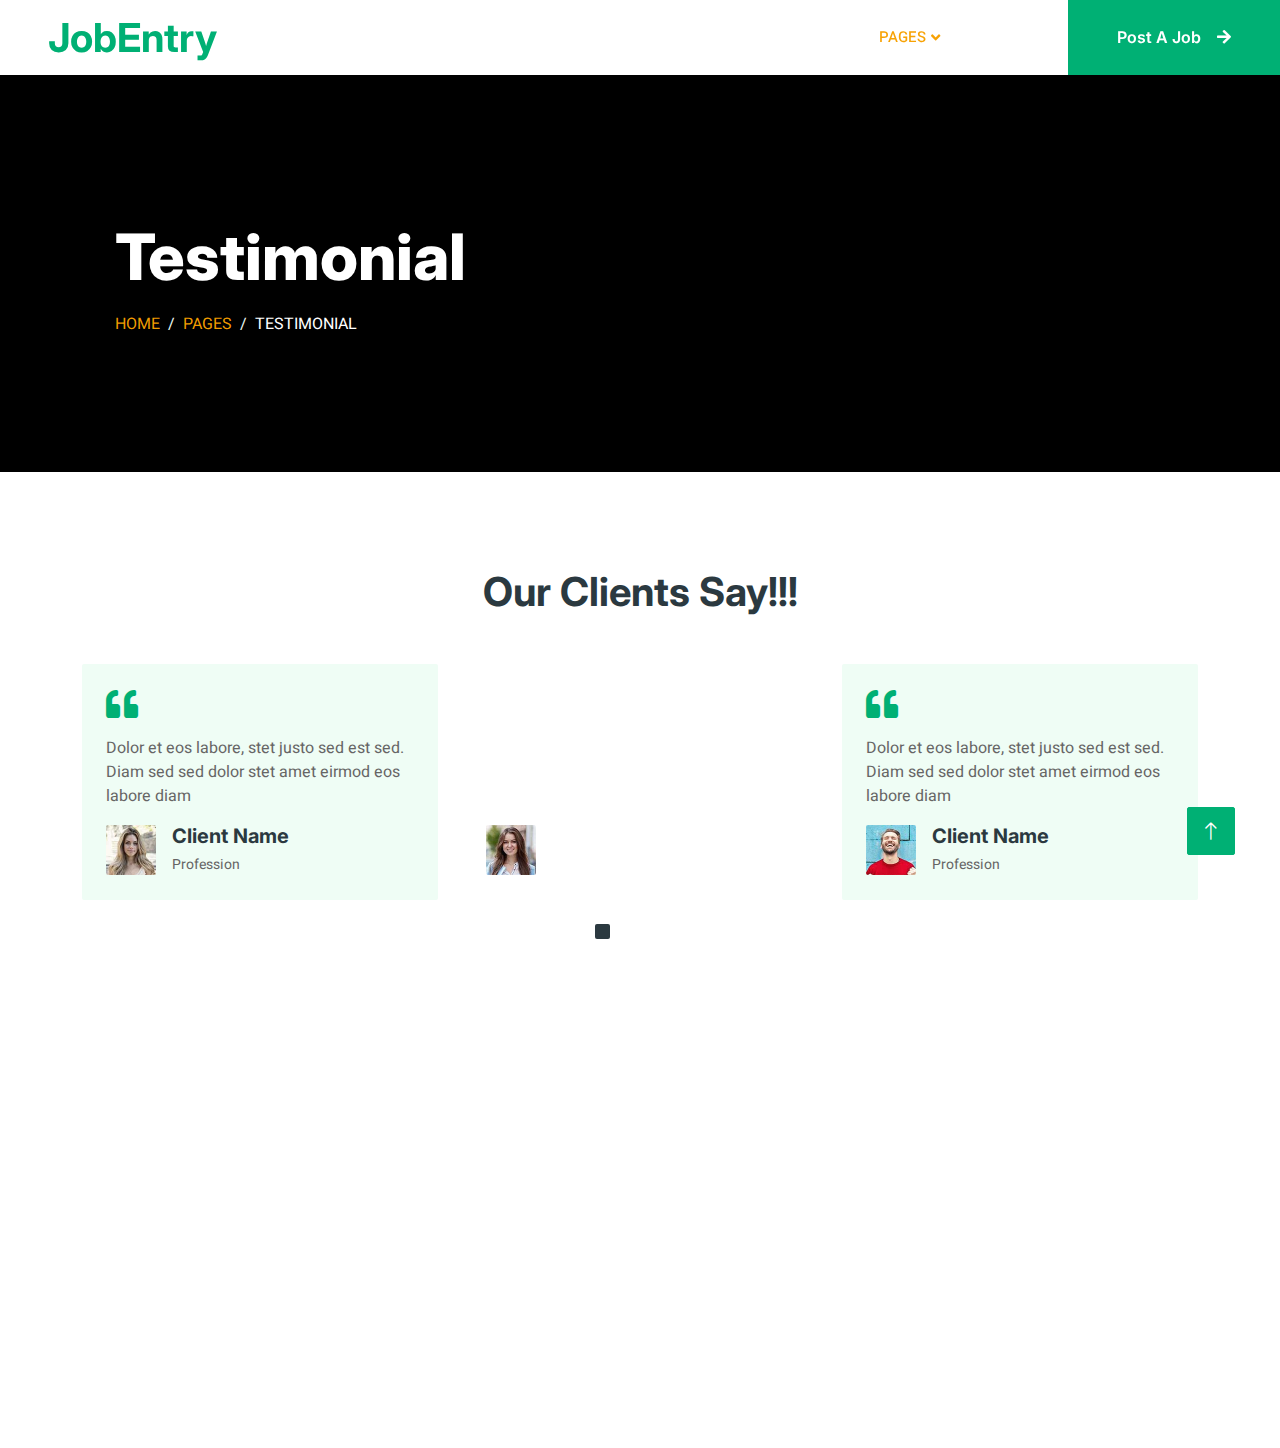
<file: testimonial.html>
<!DOCTYPE html>
<html lang="en">

<head>
    <meta charset="utf-8">
    <title>JobEntry - Job Portal Website Template</title>
    <meta content="width=device-width, initial-scale=1.0" name="viewport">
    <meta content="" name="keywords">
    <meta content="" name="description">

    <!-- Favicon -->
    <link href="img/favicon.ico" rel="icon">

    <!-- Google Web Fonts -->
    <link rel="preconnect" href="https://fonts.googleapis.com">
    <link rel="preconnect" href="https://fonts.gstatic.com" crossorigin>
    <link href="https://fonts.googleapis.com/css2?family=Heebo:wght@400;500;600&family=Inter:wght@700;800&display=swap" rel="stylesheet">
    
    <!-- Icon Font Stylesheet -->
    <link href="https://cdnjs.cloudflare.com/ajax/libs/font-awesome/5.10.0/css/all.min.css" rel="stylesheet">
    <link href="https://cdn.jsdelivr.net/npm/bootstrap-icons@1.4.1/font/bootstrap-icons.css" rel="stylesheet">

    <!-- Libraries Stylesheet -->
    <link href="lib/animate/animate.min.css" rel="stylesheet">
    <link href="lib/owlcarousel/assets/owl.carousel.min.css" rel="stylesheet">

    <!-- Customized Bootstrap Stylesheet -->
    <link href="css/bootstrap.min.css" rel="stylesheet">

    <!-- Template Stylesheet -->
    <link href="css/style.css" rel="stylesheet">
</head>

<body>
    <div class="container-xxl bg-white p-0">
        <!-- Spinner Start -->
        <div id="spinner" class="show bg-white position-fixed translate-middle w-100 vh-100 top-50 start-50 d-flex align-items-center justify-content-center">
            <div class="spinner-border text-primary" style="width: 3rem; height: 3rem;" role="status">
                <span class="sr-only">Loading...</span>
            </div>
        </div>
        <!-- Spinner End -->


        <!-- Navbar Start -->
        <nav class="navbar navbar-expand-lg bg-white navbar-light shadow sticky-top p-0">
            <a href="index.html" class="navbar-brand d-flex align-items-center text-center py-0 px-4 px-lg-5">
                <h1 class="m-0 text-primary">JobEntry</h1>
            </a>
            <button type="button" class="navbar-toggler me-4" data-bs-toggle="collapse" data-bs-target="#navbarCollapse">
                <span class="navbar-toggler-icon"></span>
            </button>
            <div class="collapse navbar-collapse" id="navbarCollapse">
                <div class="navbar-nav ms-auto p-4 p-lg-0">
                    <a href="index.html" class="nav-item nav-link">Home</a>
                    <a href="about.html" class="nav-item nav-link">About</a>
                    <div class="nav-item dropdown">
                        <a href="#" class="nav-link dropdown-toggle" data-bs-toggle="dropdown">Jobs</a>
                        <div class="dropdown-menu rounded-0 m-0">
                            <a href="job-list.html" class="dropdown-item">Job List</a>
                            <a href="job-detail.html" class="dropdown-item">Job Detail</a>
                        </div>
                    </div>
                    <div class="nav-item dropdown">
                        <a href="#" class="nav-link dropdown-toggle active" data-bs-toggle="dropdown">Pages</a>
                        <div class="dropdown-menu rounded-0 m-0">
                            <a href="category.html" class="dropdown-item">Job Category</a>
                            <a href="testimonial.html" class="dropdown-item active">Testimonial</a>
                            <a href="404.html" class="dropdown-item">404</a>
                        </div>
                    </div>
                    <a href="contact.html" class="nav-item nav-link">Contact</a>
                </div>
                <a href="" class="btn btn-primary rounded-0 py-4 px-lg-5 d-none d-lg-block">Post A Job<i class="fa fa-arrow-right ms-3"></i></a>
            </div>
        </nav>
        <!-- Navbar End -->


        <!-- Header End -->
        <div class="container-xxl py-5 bg-dark page-header mb-5">
            <div class="container my-5 pt-5 pb-4">
                <h1 class="display-3 text-white mb-3 animated slideInDown">Testimonial</h1>
                <nav aria-label="breadcrumb">
                    <ol class="breadcrumb text-uppercase">
                        <li class="breadcrumb-item"><a href="#">Home</a></li>
                        <li class="breadcrumb-item"><a href="#">Pages</a></li>
                        <li class="breadcrumb-item text-white active" aria-current="page">Testimonial</li>
                    </ol>
                </nav>
            </div>
        </div>
        <!-- Header End -->


        <!-- Testimonial Start -->
        <div class="container-xxl py-5 wow fadeInUp" data-wow-delay="0.1s">
            <div class="container">
                <h1 class="text-center mb-5">Our Clients Say!!!</h1>
                <div class="owl-carousel testimonial-carousel">
                    <div class="testimonial-item bg-light rounded p-4">
                        <i class="fa fa-quote-left fa-2x text-primary mb-3"></i>
                        <p>Dolor et eos labore, stet justo sed est sed. Diam sed sed dolor stet amet eirmod eos labore diam</p>
                        <div class="d-flex align-items-center">
                            <img class="img-fluid flex-shrink-0 rounded" src="img/testimonial-1.jpg" style="width: 50px; height: 50px;">
                            <div class="ps-3">
                                <h5 class="mb-1">Client Name</h5>
                                <small>Profession</small>
                            </div>
                        </div>
                    </div>
                    <div class="testimonial-item bg-light rounded p-4">
                        <i class="fa fa-quote-left fa-2x text-primary mb-3"></i>
                        <p>Dolor et eos labore, stet justo sed est sed. Diam sed sed dolor stet amet eirmod eos labore diam</p>
                        <div class="d-flex align-items-center">
                            <img class="img-fluid flex-shrink-0 rounded" src="img/testimonial-2.jpg" style="width: 50px; height: 50px;">
                            <div class="ps-3">
                                <h5 class="mb-1">Client Name</h5>
                                <small>Profession</small>
                            </div>
                        </div>
                    </div>
                    <div class="testimonial-item bg-light rounded p-4">
                        <i class="fa fa-quote-left fa-2x text-primary mb-3"></i>
                        <p>Dolor et eos labore, stet justo sed est sed. Diam sed sed dolor stet amet eirmod eos labore diam</p>
                        <div class="d-flex align-items-center">
                            <img class="img-fluid flex-shrink-0 rounded" src="img/testimonial-3.jpg" style="width: 50px; height: 50px;">
                            <div class="ps-3">
                                <h5 class="mb-1">Client Name</h5>
                                <small>Profession</small>
                            </div>
                        </div>
                    </div>
                    <div class="testimonial-item bg-light rounded p-4">
                        <i class="fa fa-quote-left fa-2x text-primary mb-3"></i>
                        <p>Dolor et eos labore, stet justo sed est sed. Diam sed sed dolor stet amet eirmod eos labore diam</p>
                        <div class="d-flex align-items-center">
                            <img class="img-fluid flex-shrink-0 rounded" src="img/testimonial-4.jpg" style="width: 50px; height: 50px;">
                            <div class="ps-3">
                                <h5 class="mb-1">Client Name</h5>
                                <small>Profession</small>
                            </div>
                        </div>
                    </div>
                </div>
            </div>
        </div>
        <!-- Testimonial End -->


        <!-- Footer Start -->
        <div class="container-fluid bg-dark text-white-50 footer pt-5 mt-5 wow fadeIn" data-wow-delay="0.1s">
            <div class="container py-5">
                <div class="row g-5">
                    <div class="col-lg-3 col-md-6">
                        <h5 class="text-white mb-4">Company</h5>
                        <a class="btn btn-link text-white-50" href="">About Us</a>
                        <a class="btn btn-link text-white-50" href="">Contact Us</a>
                        <a class="btn btn-link text-white-50" href="">Our Services</a>
                        <a class="btn btn-link text-white-50" href="">Privacy Policy</a>
                        <a class="btn btn-link text-white-50" href="">Terms & Condition</a>
                    </div>
                    <div class="col-lg-3 col-md-6">
                        <h5 class="text-white mb-4">Quick Links</h5>
                        <a class="btn btn-link text-white-50" href="">About Us</a>
                        <a class="btn btn-link text-white-50" href="">Contact Us</a>
                        <a class="btn btn-link text-white-50" href="">Our Services</a>
                        <a class="btn btn-link text-white-50" href="">Privacy Policy</a>
                        <a class="btn btn-link text-white-50" href="">Terms & Condition</a>
                    </div>
                    <div class="col-lg-3 col-md-6">
                        <h5 class="text-white mb-4">Contact</h5>
                        <p class="mb-2"><i class="fa fa-map-marker-alt me-3"></i>123 Street, New York, USA</p>
                        <p class="mb-2"><i class="fa fa-phone-alt me-3"></i>+012 345 67890</p>
                        <p class="mb-2"><i class="fa fa-envelope me-3"></i>info@example.com</p>
                        <div class="d-flex pt-2">
                            <a class="btn btn-outline-light btn-social" href=""><i class="fab fa-twitter"></i></a>
                            <a class="btn btn-outline-light btn-social" href=""><i class="fab fa-facebook-f"></i></a>
                            <a class="btn btn-outline-light btn-social" href=""><i class="fab fa-youtube"></i></a>
                            <a class="btn btn-outline-light btn-social" href=""><i class="fab fa-linkedin-in"></i></a>
                        </div>
                    </div>
                    <div class="col-lg-3 col-md-6">
                        <h5 class="text-white mb-4">Newsletter</h5>
                        <p>Dolor amet sit justo amet elitr clita ipsum elitr est.</p>
                        <div class="position-relative mx-auto" style="max-width: 400px;">
                            <input class="form-control bg-transparent w-100 py-3 ps-4 pe-5" type="text" placeholder="Your email">
                            <button type="button" class="btn btn-primary py-2 position-absolute top-0 end-0 mt-2 me-2">SignUp</button>
                        </div>
                    </div>
                </div>
            </div>
            <div class="container">
                <div class="copyright">
                    <div class="row">
                        <div class="col-md-6 text-center text-md-start mb-3 mb-md-0">
                            &copy; <a class="border-bottom" href="#">Your Site Name</a>, All Right Reserved. 
							
							<!--/*** This template is free as long as you keep the footer author’s credit link/attribution link/backlink. If you'd like to use the template without the footer author’s credit link/attribution link/backlink, you can purchase the Credit Removal License from "https://htmlcodex.com/credit-removal". Thank you for your support. ***/-->
							Designed By <a class="border-bottom" href="https://htmlcodex.com">HTML Codex</a>
                        </div>
                        <div class="col-md-6 text-center text-md-end">
                            <div class="footer-menu">
                                <a href="">Home</a>
                                <a href="">Cookies</a>
                                <a href="">Help</a>
                                <a href="">FQAs</a>
                            </div>
                        </div>
                    </div>
                </div>
            </div>
        </div>
        <!-- Footer End -->


        <!-- Back to Top -->
        <a href="#" class="btn btn-lg btn-primary btn-lg-square back-to-top"><i class="bi bi-arrow-up"></i></a>
    </div>

    <!-- JavaScript Libraries -->
    <script src="https://code.jquery.com/jquery-3.4.1.min.js"></script>
    <script src="https://cdn.jsdelivr.net/npm/bootstrap@5.0.0/dist/js/bootstrap.bundle.min.js"></script>
    <script src="lib/wow/wow.min.js"></script>
    <script src="lib/easing/easing.min.js"></script>
    <script src="lib/waypoints/waypoints.min.js"></script>
    <script src="lib/owlcarousel/owl.carousel.min.js"></script>

    <!-- Template Javascript -->
    <script src="js/main.js"></script>
</body>

</html>
</file>
<file: css/style.css>
/********** Template CSS **********/
:root {
    /* --primary: #00B074; */
    --secondary: #2B9BFF;
    --light: #EFFDF5;
    --dark: #2B3940;
}

.back-to-top {
    position: fixed;
    display: none;
    right: 45px;
    bottom: 45px;
    z-index: 99;
}


/*** Spinner ***/
#spinner {
    opacity: 0;
    visibility: hidden;
    transition: opacity .5s ease-out, visibility 0s linear .5s;
    z-index: 99999;
    color: black;
}

#spinner.show {
    transition: opacity .5s ease-out, visibility 0s linear 0s;
    visibility: visible;
    opacity: 1;
}
/*** my edit****************************************************************/
#tach-logo{
    height: 40px;
    width: 35px;
   
}
#change-color{
    color:#f7a100fb ;
}
#i-tag{
    color: black;
}
#i-tag-light{
    color: white;
}
#pri-btn{
    color: white;
    background-color: black;
}
#pri-btn-2{
    color: #000000;
    background-color: #ffffff;
}
#pri-btn-3{
    color: #000000;
    background-color: #ffffff;
    border-radius: 20px;
}
#shorter{
    width: 260px;
}
#footer{
    margin-left: 30px;
}

@media (max-width:600px){
    #client{
        margin-left:9.5%;
    }
}
@media (min-width:1000px){
    #tab-1{
        display: flex;
        flex-direction: row;
    }
    #client{
        margin-left:-6%;
    }
}
#values{
    font-size: 22px;
}
#h-v{
    border-bottom: 2px solid black;
}
#color-2{
    background-color: black;
}
#color-3{
color: #d2d2d2;
}


/*** my edit ****************************************************************/


/*** Button ***/
.btn {
    font-family: 'Inter', sans-serif;
    font-weight: 600;
    transition: .5s;
}

.btn.btn-primary,
.btn.btn-secondary {
    color: #FFFFFF;
}

.btn-square {
    width: 38px;
    height: 38px;
}

.btn-sm-square {
    width: 32px;
    height: 32px;
}

.btn-lg-square {
    width: 48px;
    height: 48px;
}

.btn-square,
.btn-sm-square,
.btn-lg-square {
    padding: 0;
    display: flex;
    align-items: center;
    justify-content: center;
    font-weight: normal;
    border-radius: 2px;
}


/*** Navbar ***/
.navbar .dropdown-toggle::after {
    border: none;
    content: "\f107";
    font-family: "Font Awesome 5 Free";
    font-weight: 900;
    vertical-align: middle;
    margin-left: 5px;
    transition: .5s;
}

.navbar .dropdown-toggle[aria-expanded=true]::after {
    transform: rotate(-180deg);
}

.navbar-dark .navbar-nav .nav-link,
.navbar-light .navbar-nav .nav-link {
    margin-right: 30px;
    padding: 25px 0;
    color: #FFFFFF;
    font-size: 15px;
    text-transform: uppercase;
    outline: none;
}

.navbar-dark .navbar-nav .nav-link:hover,
.navbar-dark .navbar-nav .nav-link.active,
.navbar-light .navbar-nav .nav-link:hover,
.navbar-light .navbar-nav .nav-link.active {
    color: #f7a100fb;
}

@media (max-width: 991.98px) {
    .navbar-dark .navbar-nav .nav-link,
    .navbar-light .navbar-nav .nav-link  {
        margin-right: 0;
        padding: 10px 0;
    }

    .navbar-light .navbar-nav {
        border-top: 1px solid #EEEEEE;
    }
}

.navbar-light .navbar-brand,
.navbar-light a.btn {
    height: 75px;
}

.navbar-light .navbar-nav .nav-link {
    color: white;
    font-weight: 500;
}

.navbar-light.sticky-top {
    top: -100px;
    transition: .5s;
}

@media (min-width: 992px) {
    .navbar .nav-item .dropdown-menu {
        display: block;
        top: 100%;
        margin-top: 0;
        transform: rotateX(-75deg);
        transform-origin: 0% 0%;
        opacity: 0;
        visibility: hidden;
        transition: .5s;
        
    }

    .navbar .nav-item:hover .dropdown-menu {
        transform: rotateX(0deg);
        visibility: visible;
        transition: .5s;
        opacity: 1;
    }
}


/*** Header ***/
.header-carousel .container,
.page-header .container {
    position: relative;
    padding: 35px 0 45px 35px;
    border-left: 10px solid #000000fb;
}

.header-carousel .container::before,
.header-carousel .container::after,
.page-header .container::before,
.page-header .container::after {
    position: absolute;
    content: "";
    top: 0;
    left: 0;
    width: 100px;
    height: 10px;
    background: #000000fb;
}

.header-carousel .container::after,
.page-header .container::after {
    top: 100%;
    margin-top: -10px;
}

@media (max-width: 768px) {
    .header-carousel .owl-carousel-item {
        position: relative;
        min-height: 500px;
    }
    
    .header-carousel .owl-carousel-item img {
        position: absolute;
        width: 100%;
        height: 100%;
        object-fit: cover;
    }

    .header-carousel .owl-carousel-item p {
        font-size: 14px !important;
        font-weight: 400 !important;
    }

    .header-carousel .owl-carousel-item h1 {
        font-size: 30px;
        font-weight: 600;
    }
}

.header-carousel .owl-nav {
    position: absolute;
    top: 50%;
    right: 8%;
    transform: translateY(-50%);
    display: flex;
    flex-direction: column;
}

.header-carousel .owl-nav .owl-prev,
.header-carousel .owl-nav .owl-next {
    margin: 7px 0;
    width: 45px;
    height: 45px;
    display: flex;
    align-items: center;
    justify-content: center;
    color: #FFFFFF;
    background: transparent;
    border: 1px solid #FFFFFF;
    border-radius: 2px;
    font-size: 22px;
    transition: .5s;
}

.header-carousel .owl-nav .owl-prev:hover,
.header-carousel .owl-nav .owl-next:hover {
    background:#000000fb;
    border-color: #000000fb;
}

.page-header {
    background: black center center no-repeat;
    background-size: cover;
}


.breadcrumb-item + .breadcrumb-item::before {
    color: var(--light);
}


/*** About ***/
.about-bg {
    background-image: -webkit-repeating-radial-gradient(center center, rgba(0, 0, 0, 0.2), rgba(0, 0, 0, 0.2) 1px, transparent 1px, transparent 100%);
    background-image: -moz-repeating-radial-gradient(center center, rgba(0, 0, 0, 0.2), rgba(0, 0, 0, 0.2) 1px, transparent 1px, transparent 100%);
    background-image: -ms-repeating-radial-gradient(center center, rgba(0, 0, 0, 0.2), rgba(0, 0, 0, 0.2) 1px, transparent 1px, transparent 100%);
    background-image: -o-repeating-radial-gradient(center center, rgba(0, 0, 0, 0.2), rgba(0, 0, 0, 0.2) 1px, transparent 1px, transparent 100%);
    background-image: repeating-radial-gradient(center center, rgba(0, 0, 0, 0.2), rgba(0, 0, 0, 0.2) 1px, transparent 1px, transparent 100%);
    background-size: 5px 5px;
}


/*** Category ***/
.cat-item {
    display: block;
    box-shadow: 0 0 5px rgba(59, 59, 59, 0.803);
    border: 1px solid transparent;
    transition: .5s;
}

.cat-item:hover {
    border-color: rgba(0, 0, 0, .08);
    box-shadow: none;
}


/*** Job Listing ***/
.nav-pills .nav-item .active {
    border-bottom: 2px solid var(--primary);
}

.job-item {
    border: 1px solid transparent;
    border-radius: 2px;
    box-shadow: 0 0 45px rgba(0, 0, 0, .08);
    transition: .5s;
}

.job-item:hover {
    border-color: rgba(0, 0, 0, .08);
    box-shadow: none;
}


/*** Testimonial ***/
.testimonial-carousel .owl-item .testimonial-item,
.testimonial-carousel .owl-item.center .testimonial-item * {
    transition: .5s;
}

.testimonial-carousel .owl-item.center .testimonial-item {
    background: var(--primary) !important;
}

.testimonial-carousel .owl-item.center .testimonial-item * {
    color: #FFFFFF !important;
}

.testimonial-carousel .owl-dots {
    margin-top: 24px;
    display: flex;
    align-items: flex-end;
    justify-content: center;
}

.testimonial-carousel .owl-dot {
    position: relative;
    display: inline-block;
    margin: 0 5px;
    width: 15px;
    height: 15px;
    border: 5px solid var(--primary);
    border-radius: 2px;
    transition: .5s;
}

.testimonial-carousel .owl-dot.active {
    background: var(--dark);
    border-color: var(--primary);
}


/*** Footer ***/
.footer .btn.btn-social {
    margin-right: 5px;
    width: 35px;
    height: 35px;
    display: flex;
    align-items: center;
    justify-content: center;
    color: var(--light);
    border: 1px solid rgba(255,255,255,0.5);
    border-radius: 2px;
    transition: .3s;
}

.footer .btn.btn-social:hover {
    color: var(--primary);
    border-color: var(--light);
}

.footer .btn.btn-link {
    display: block;
    margin-bottom: 5px;
    padding: 0;
    text-align: left;
    font-size: 15px;
    font-weight: normal;
    text-transform: capitalize;
    transition: .3s;
}

.footer .btn.btn-link::before {
    position: relative;
    content: "\f105";
    font-family: "Font Awesome 5 Free";
    font-weight: 900;
    margin-right: 10px;
}

.footer .btn.btn-link:hover {
    letter-spacing: 1px;
    box-shadow: none;
}

.footer .form-control {
    border-color: rgba(255,255,255,0.5);
}

.footer .copyright {
    padding: 25px 0;
    font-size: 15px;
    border-top: 1px solid rgba(256, 256, 256, .1);
}

.footer .copyright a {
    color: var(--light);
}

.footer .footer-menu a {
    margin-right: 15px;
    padding-right: 15px;
    border-right: 1px solid rgba(255, 255, 255, .1);
}

.footer .footer-menu a:last-child {
    margin-right: 0;
    padding-right: 0;
    border-right: none;
}
</file>
